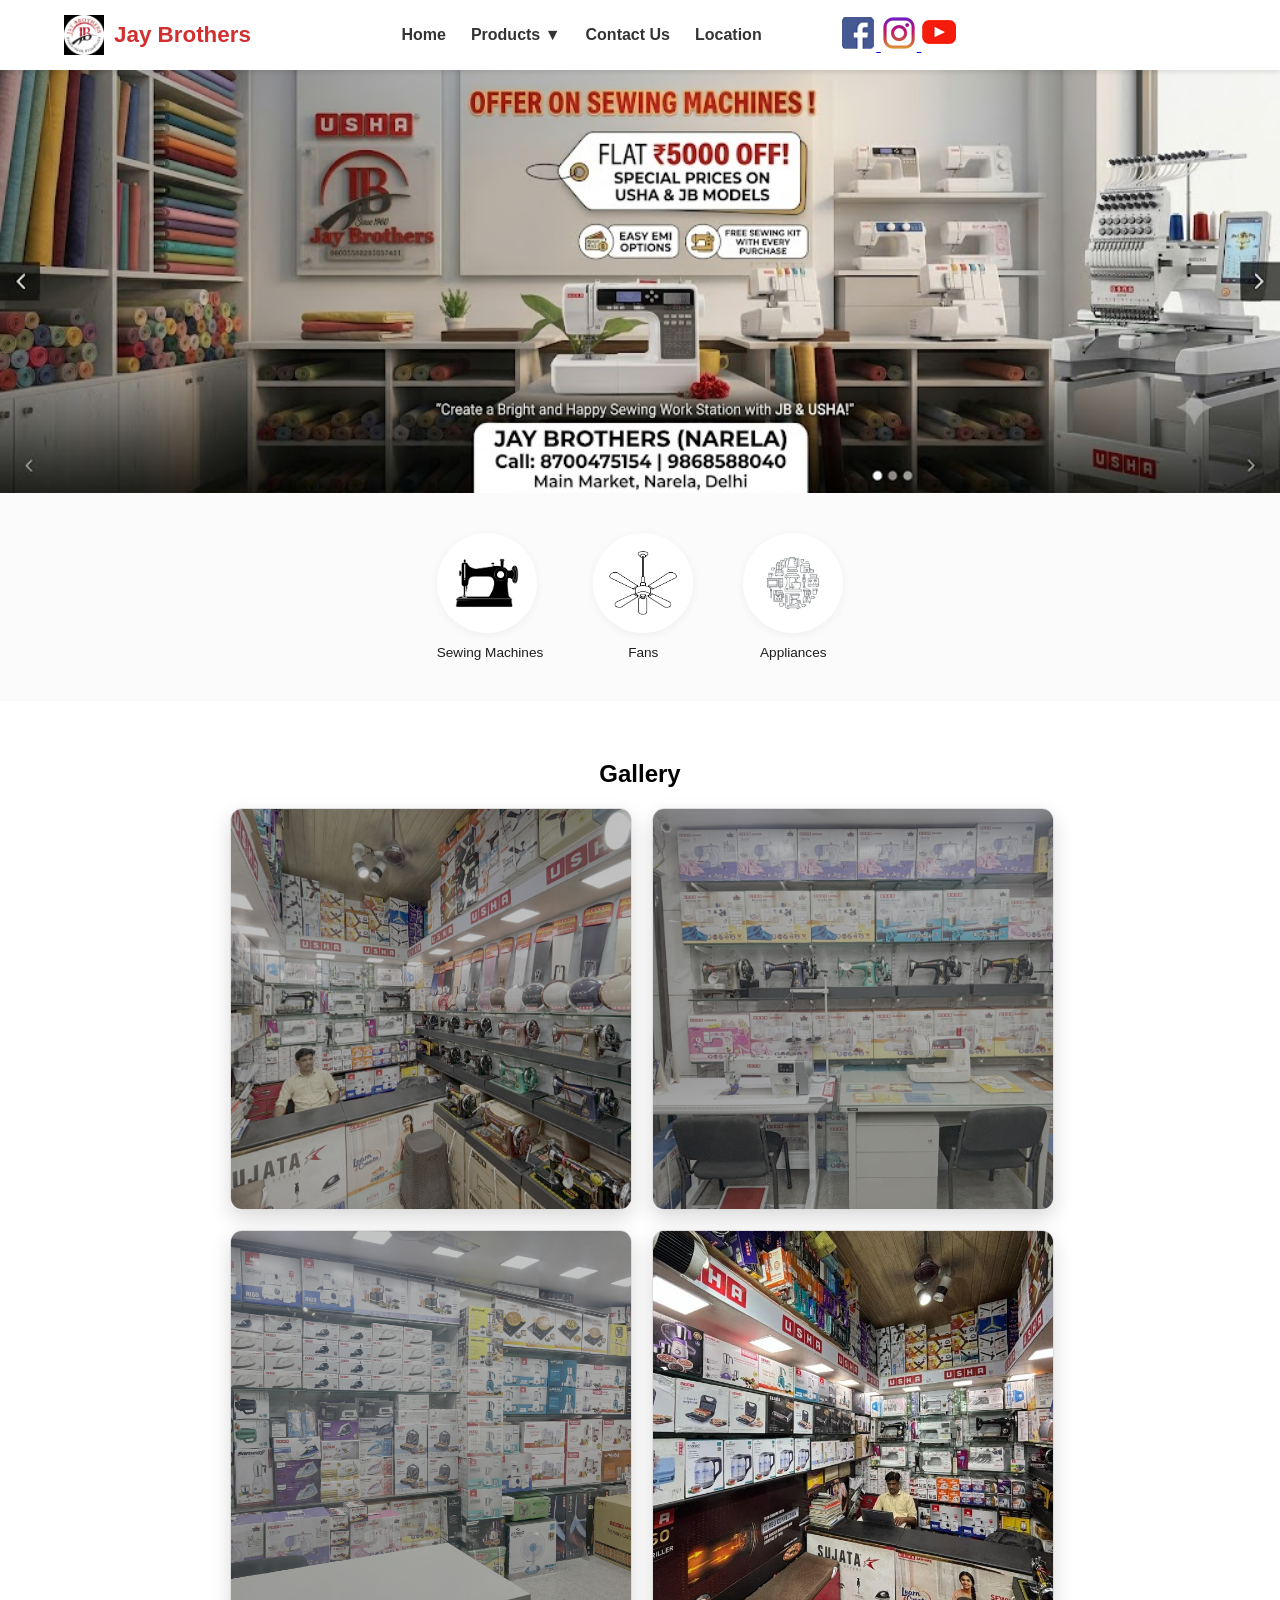
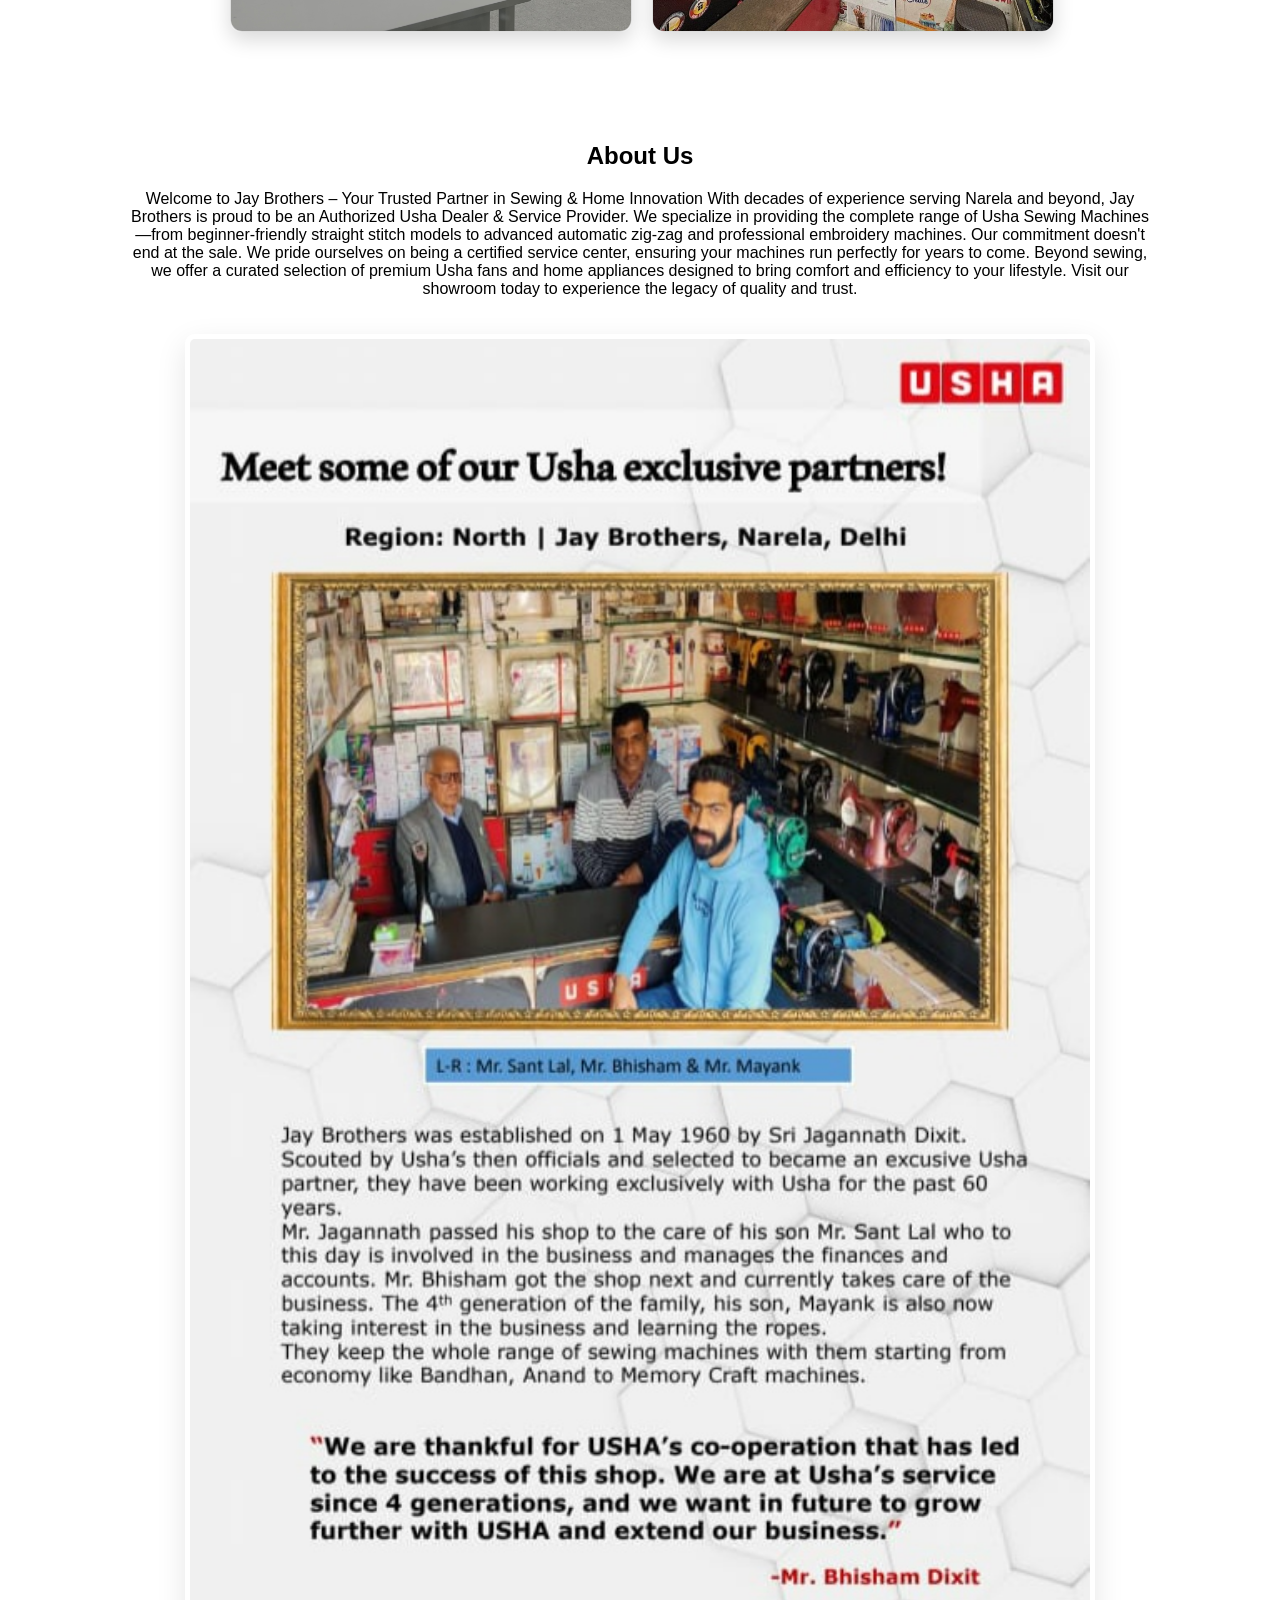
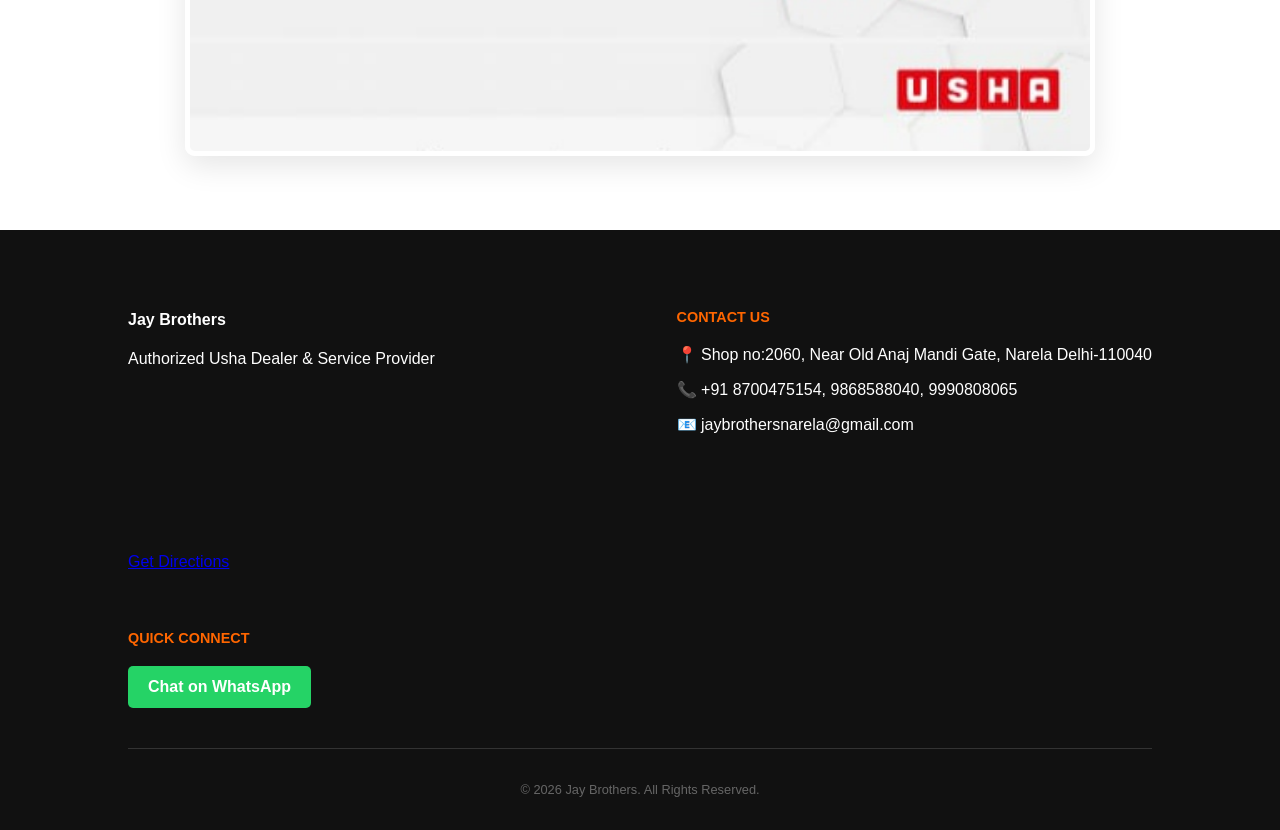
<file: index.html>
<!DOCTYPE html>
<html>
<head>
    <meta charset="UTF-8">
    <meta http-equiv="refresh" content="0; url=website/Home/index.html">
    <title>Redirecting...</title>

    <script>
        window.location.replace("website/Home/index.html");
    </script>
</head>
<body>
    Redirecting...
</body>
</html>
</file>
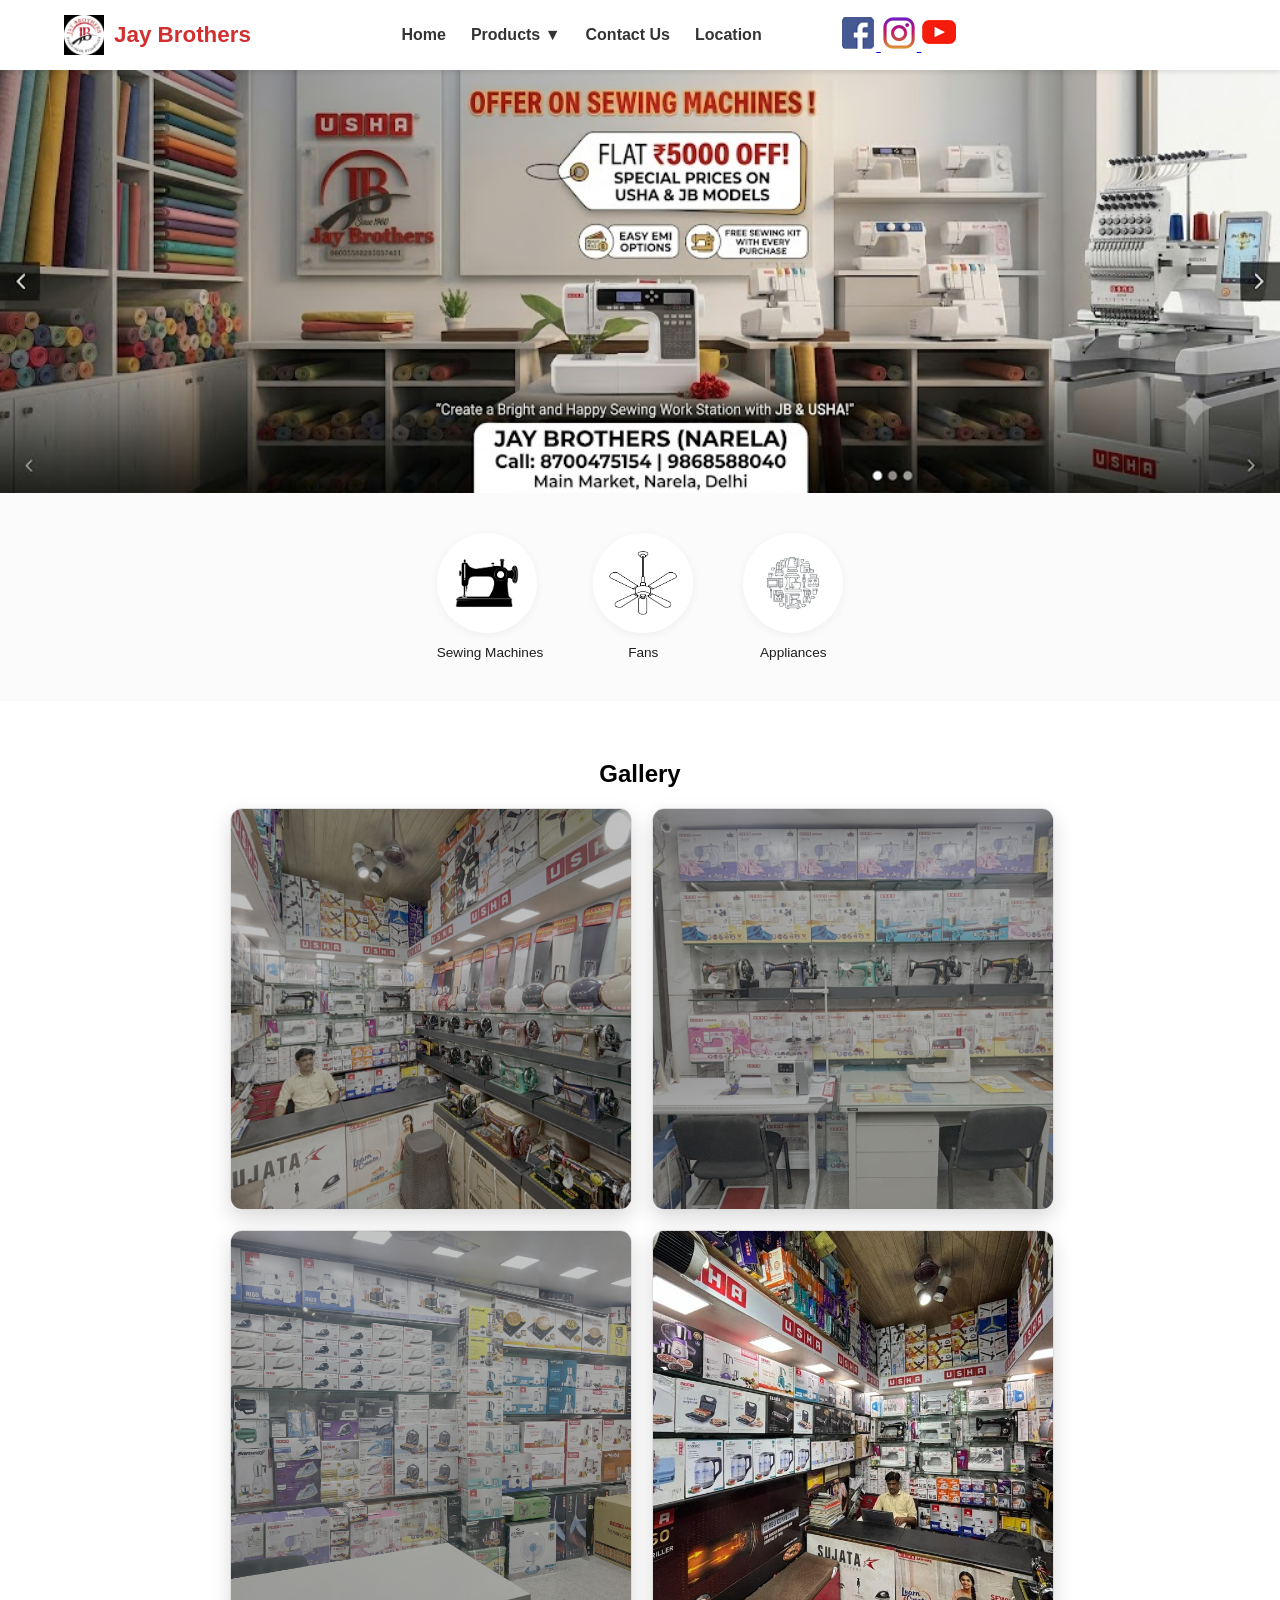
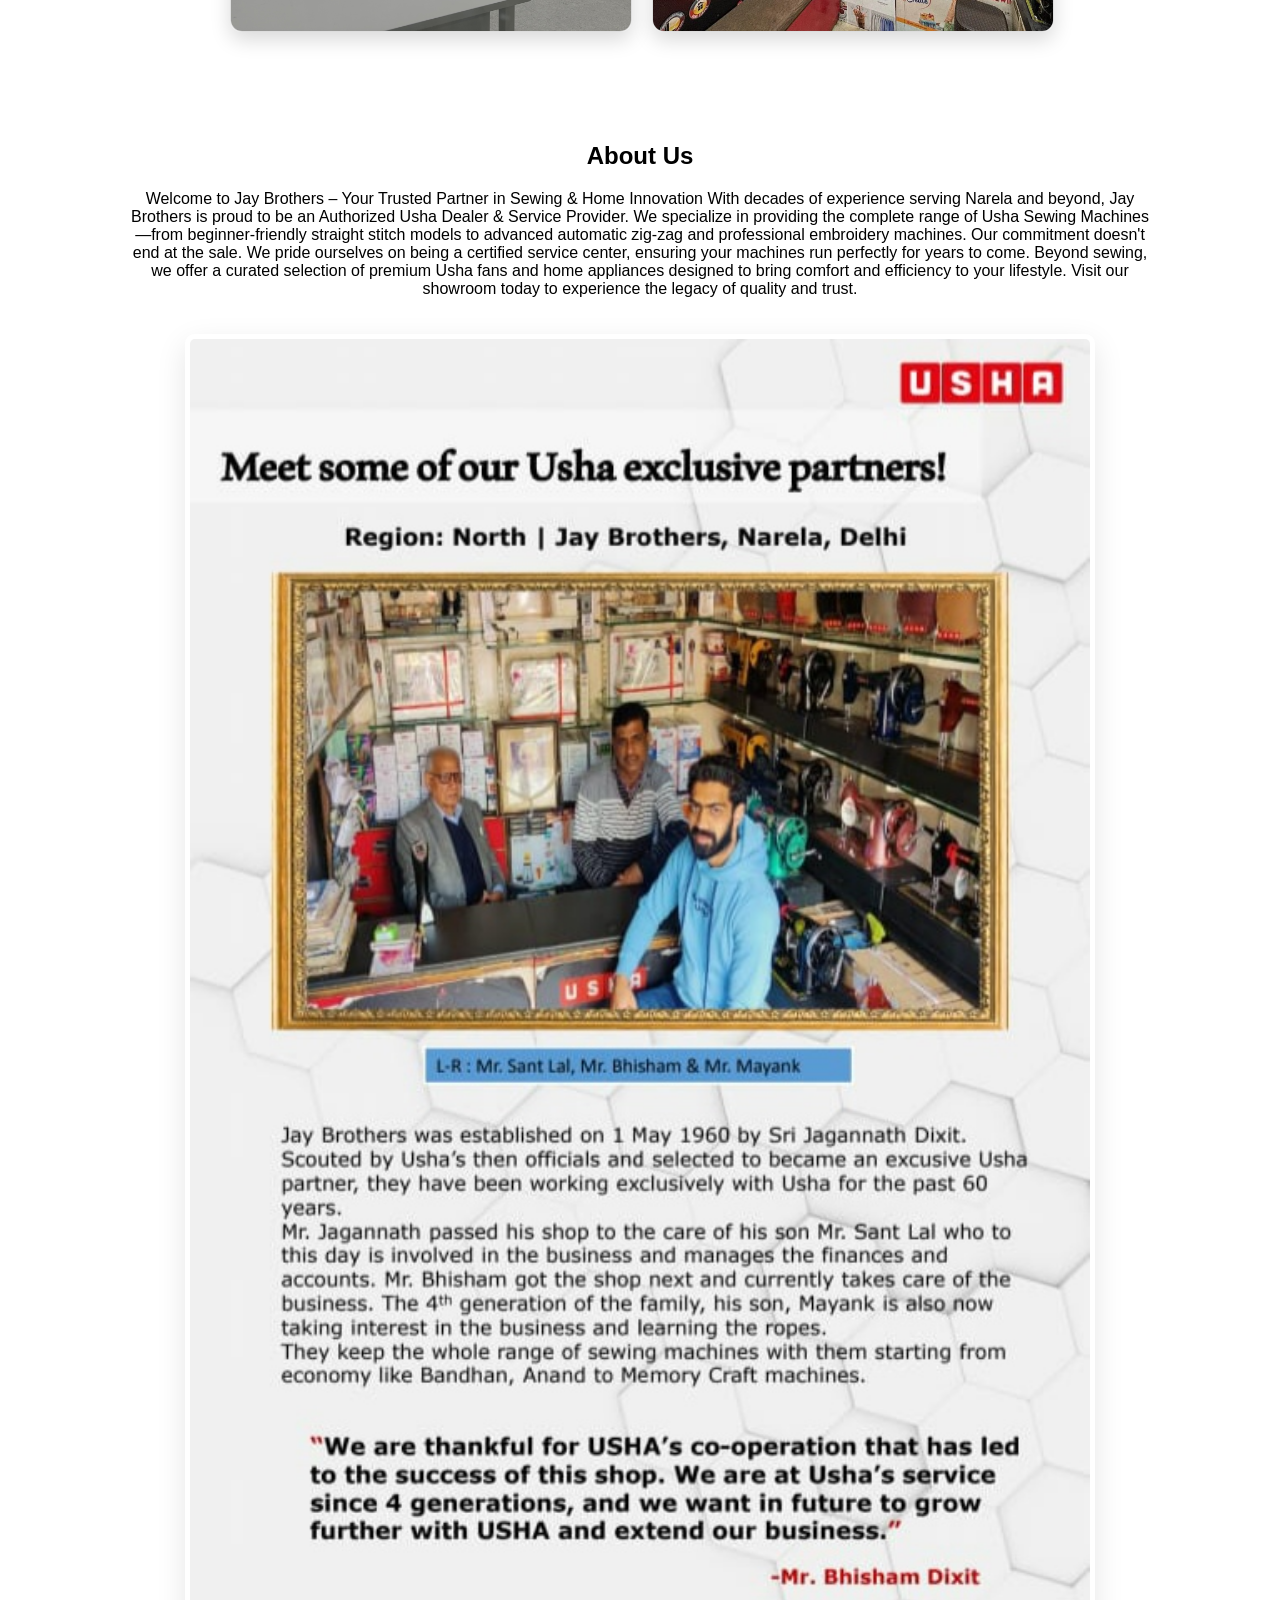
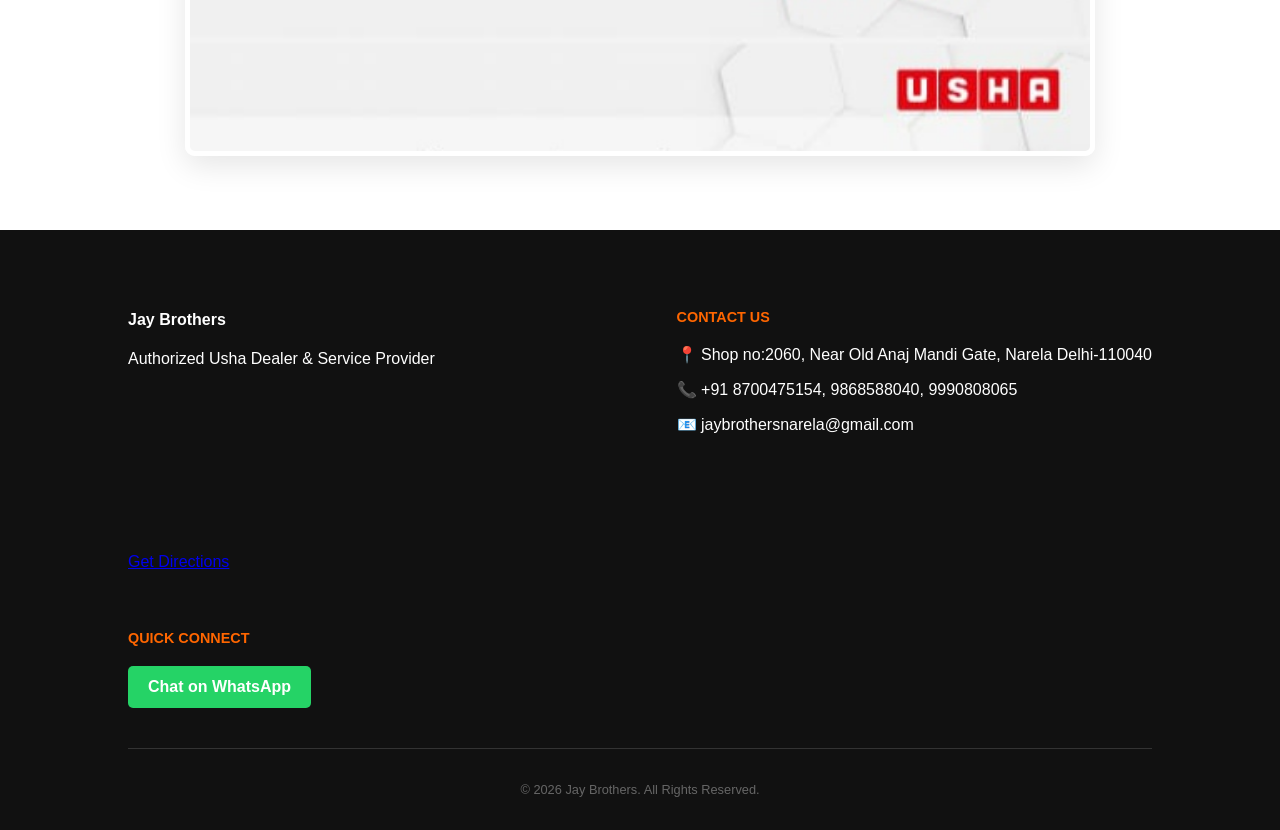
<file: website/Home/index.html>
<!DOCTYPE html>
<html lang="en">
<head>
    <meta charset="UTF-8">
    <meta name="viewport" content="width=device-width, initial-scale=1.0">
    
    <!-- Primary Title Tag with Target Keywords -->
    <title>Jay Brothers | Usha Sewing Machine Authorized Dealer in Narela</title>
    
    <!-- Meta Description (This appears under your link on Google) -->
    <meta name="description" content="Jay Brothers is an authorized Usha sewing machine dealer in Narela. Explore industrial, domestic, and automatic zig-zag sewing machines at the best prices.">
    
    <!-- Keywords Meta Tag (Optional, but good for local tags) -->
    <meta name="keywords" content="sewing machine, Usha sewing machine, industrial sewing machine, sewing machine shop in Narela, Jay Brothers">

    <link rel="stylesheet" href="style.css">
</head>
<body>

    <nav class="navbar">
    <div class="logo-container">
        <img src="../Images/logo.jpg" alt="Jay Brothers">
            <span class="brand-name">Jay Brothers</span>
    </div>

    <ul class="nav-links">
        <li><a href="index.html">Home</a></li>
        <li class="dropdown">
            <a href="#">Products ▼</a>
            <div class="dropdown-content">
                <div class="megamenu-wrapper">
                    <div class="megamenu-column">
                        <h3>Sewing Machines</h3>
                        <ul>
                            <li><a href="../Sewing machine/sewing-machines.html#tab1">Embroidery</a></li>
                            <li><a href="../Sewing machine/sewing-machines.html#tab2">Automatic Zig Zag</a></li>
                            <li><a href="../Sewing machine/sewing-machines.html#tab3">Industrial</a></li>
                            <li><a href="../Sewing machine/sewing-machines.html#tab4">Straight Stitch</a></li>
                            
                        </ul>
                    </div>
                    <div class="megamenu-column">
                        <h3>Fans</h3>
                        <ul>
                            <li><a href="../Fan/fans.html">Ceiling Fan</a></li>
                            <li><a href="../Fan/fans.html">Pedestal Fan</a></li>
                            <li><a href="../Fan/fans.html">Wall Fan</a></li>
			                <li><a href="../Fan/fans.html">Table Fan</a></li>
                        </ul>
                    </div>
                    <div class="megamenu-column">
                        <h3>Appliances</h3>
                        <ul>
                            	<li><a href="../Applianes/appliances.html">Fabric care</a></li>
                            	<li><a href="../Applianes/appliances.html">Kitchen appliances</a></li>
				                <li><a href="../Applianes/appliances.html">Water Heater</a></li>
				                <li><a href="../Applianes/appliances.html">Air cooler</a></li>
                        </ul>
                    </div>
                </div>
            </div>
        </li>
        <li><a href="#contact">Contact Us</a></li>
        <li>
    <a href="https://www.google.com/maps/search/?api=1&query=Jay+Brothers+Narela+Delhi" target="_blank">
        Location
    </a>
</li>
    </ul>

    <div class="social-top-right">
    <a href="https://facebook.com/profile.php?id=100057443169268" target="_blank" class="social-icon">
        <img src="../Images/facebook.png" alt="Facebook">
    </a>
    <a href="https://instagram.com/jaybrothersnarela" target="_blank" class="social-icon">
        <img src="../Images/insta.png" alt="Instagram">
    </a>
    <a href="https://www.youtube.com/@JayBrothers1960" target="_blank" class="social-icon">
        <img src="../Images/youtube.png" alt="YouTube">
    </a>
</div>
    <div class="nav-spacer"></div>
    </nav>
    

    <header class="carousel-container">
        <div class="slide fade"><img src="../Images/Shopp4.jpg"></div>
        <div class="slide fade"><img src="../Images/Shopp2.jpg"></div>
        <div class="slide fade"><img src="../Images/Shopp3.jpg"></div>
        <div class="slide fade"><img src="../Images/Shopp1.png"></div>
    </header>

    <section class="category-strip">
        <div class="cat-item">
            <a href="../Sewing machine/sewing-machines.html">
                <div class="cat-circle"><img src="../Images/sew.avif"></div>
                <span>Sewing Machines</span>
            </a>
        </div>
        <div class="cat-item">
            <a href="../Fan/fans.html">
                <div class="cat-circle"><img src="../Images/fan.png"></div>
                <span>Fans</span>
            </a>
        </div>
        <div class="cat-item">
            <a href="../Applianes/appliances.html">
                <div class="cat-circle"><img src="../Images/appli.webp"></div>
                <span>Appliances</span>
            </a>
        </div>
    </section>

<section style="display: block; width: 100%; padding: 40px 0; text-align: center; background-color: #fff;">
    <h2>Gallery</h2>
    
    <div style="display: inline-grid; grid-template-columns: repeat(2, 1fr); gap: 20px; width: 820px; margin: 0 auto !important;">
        
        <img src="../Images/shop1.jpg" style="width: 400px; height: 400px; object-fit: cover; border-radius: 12px; box-shadow: 0 8px 20px rgba(0,0,0,0.15); border: 1px solid #ddd;">
        
        <img src="../Images/shop2.jpg" style="width: 400px; height: 400px; object-fit: cover; border-radius: 12px; box-shadow: 0 8px 20px rgba(0,0,0,0.15); border: 1px solid #ddd;">
        
        <img src="../Images/shop3.jpg" style="width: 400px; height: 400px; object-fit: cover; border-radius: 12px; box-shadow: 0 8px 20px rgba(0,0,0,0.15); border: 1px solid #ddd;">
        
        <img src="../Images/shop4.jpg" style="width: 400px; height: 400px; object-fit: cover; border-radius: 12px; box-shadow: 0 8px 20px rgba(0,0,0,0.15); border: 1px solid #ddd;">
        
    </div>
</section>

    <section class="container legacy">
        <h2>About Us</h2>
        <p>Welcome to Jay Brothers – Your Trusted Partner in Sewing & Home Innovation

With decades of experience serving Narela and beyond, Jay Brothers is proud to be an Authorized Usha Dealer & Service Provider. We specialize in providing the complete range of Usha Sewing Machines—from beginner-friendly straight stitch models to advanced automatic zig-zag and professional embroidery machines.

Our commitment doesn't end at the sale. We pride ourselves on being a certified service center, ensuring your machines run perfectly for years to come. Beyond sewing, we offer a curated selection of premium Usha fans and home appliances designed to bring comfort and efficiency to your lifestyle. Visit our showroom today to experience the legacy of quality and trust.</p>
        <img src="../Images/appreciation.jpeg" class="legacy-img" alt="Renowned Dealer History">
    </section>

    <footer id="contact" class="footer">
    <div class="footer-content">
        
        <div class="footer-brand">
            <h4>Jay Brothers</h4>
            <p>Authorized Usha Dealer & Service Provider</p>
            <div class="footer-map-box">
                <iframe 
            src="https://www.google.com/maps/embed?pb=!1m18!1m12!1m3!1d3493.535697206103!2d77.08619877551061!3d28.84570667557116!2m3!1f0!2f0!3f0!3m2!1i1024!2i768!4f13.1!3m3!1m2!1s0x390d2976d4769f1b%3A0x4fb185848b19d819!2sJay%20Brothers%20%5BUsha%20Sewing%20Machine%5D!5e0!3m2!1sen!2sin!4v1713781200000!5m2!1sen!2sin" 
            width="100%" 
            height="150" 
            style="border:0; border-radius: 8px; margin-top: 15px;" 
            allowfullscreen="" 
            loading="lazy" 
            referrerpolicy="no-referrer-when-downgrade">
        </iframe>
        <a href="https://maps.app.goo.gl/ChIJG5921HapDTkRGdgZi4SFsU8" target="_blank" class="direction-link">
            Get Directions
        </a>
            </div>
        </div>

        <div class="footer-contact">
            <h4>CONTACT US</h4>
            <p>📍 Shop no:2060, Near Old Anaj Mandi Gate, Narela Delhi-110040</p>
            <p>📞 +91 8700475154, 9868588040, 9990808065</p>
            <p>📧 jaybrothersnarela@gmail.com</p>
        </div>

        <div class="footer-social">
            <h4>QUICK CONNECT</h4>
            <a href="https://wa.me/918700475154" class="whatsapp-btn"><span>Chat on WhatsApp</span></a>
        </div>

    </div>


    <div class="footer-bottom">
        <p>&copy; 2026 Jay Brothers. All Rights Reserved.</p>
    </div>
</footer>

    <script src="script.js"></script>
</body>
</html>
</file>
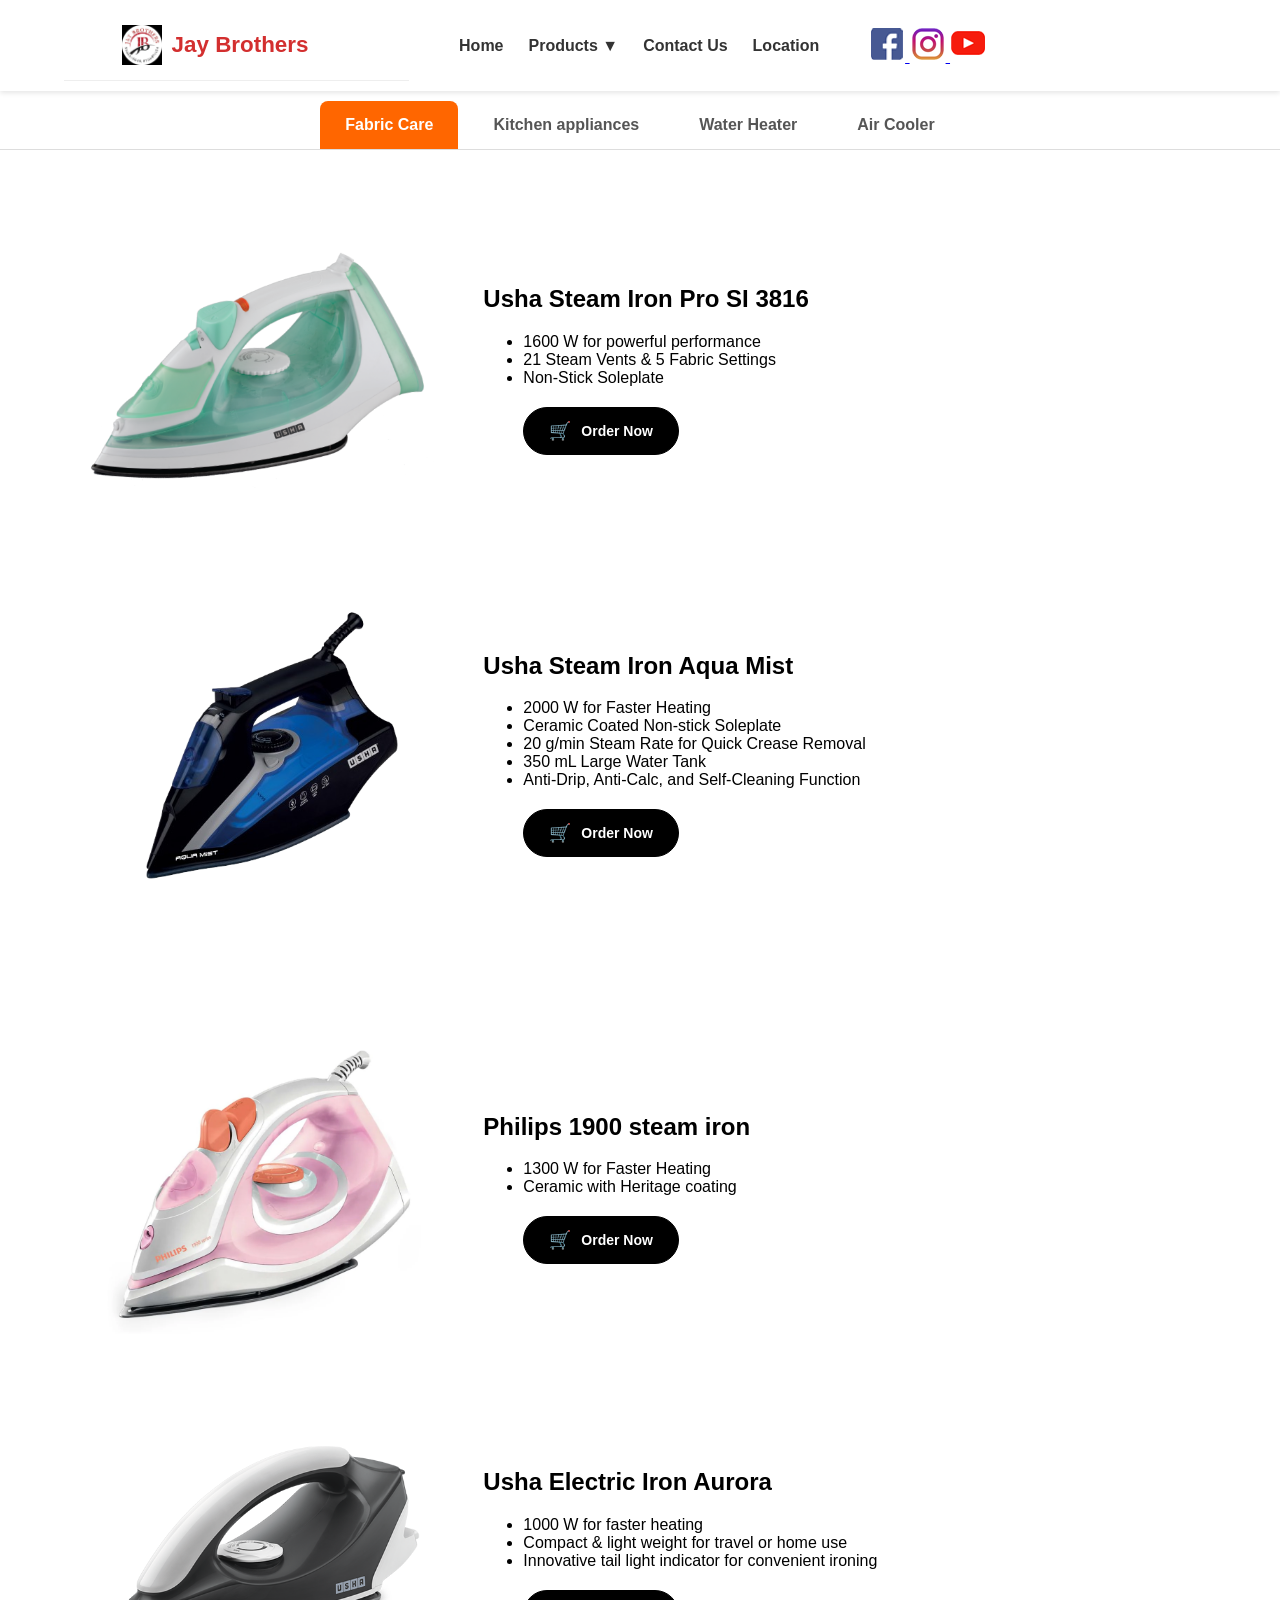
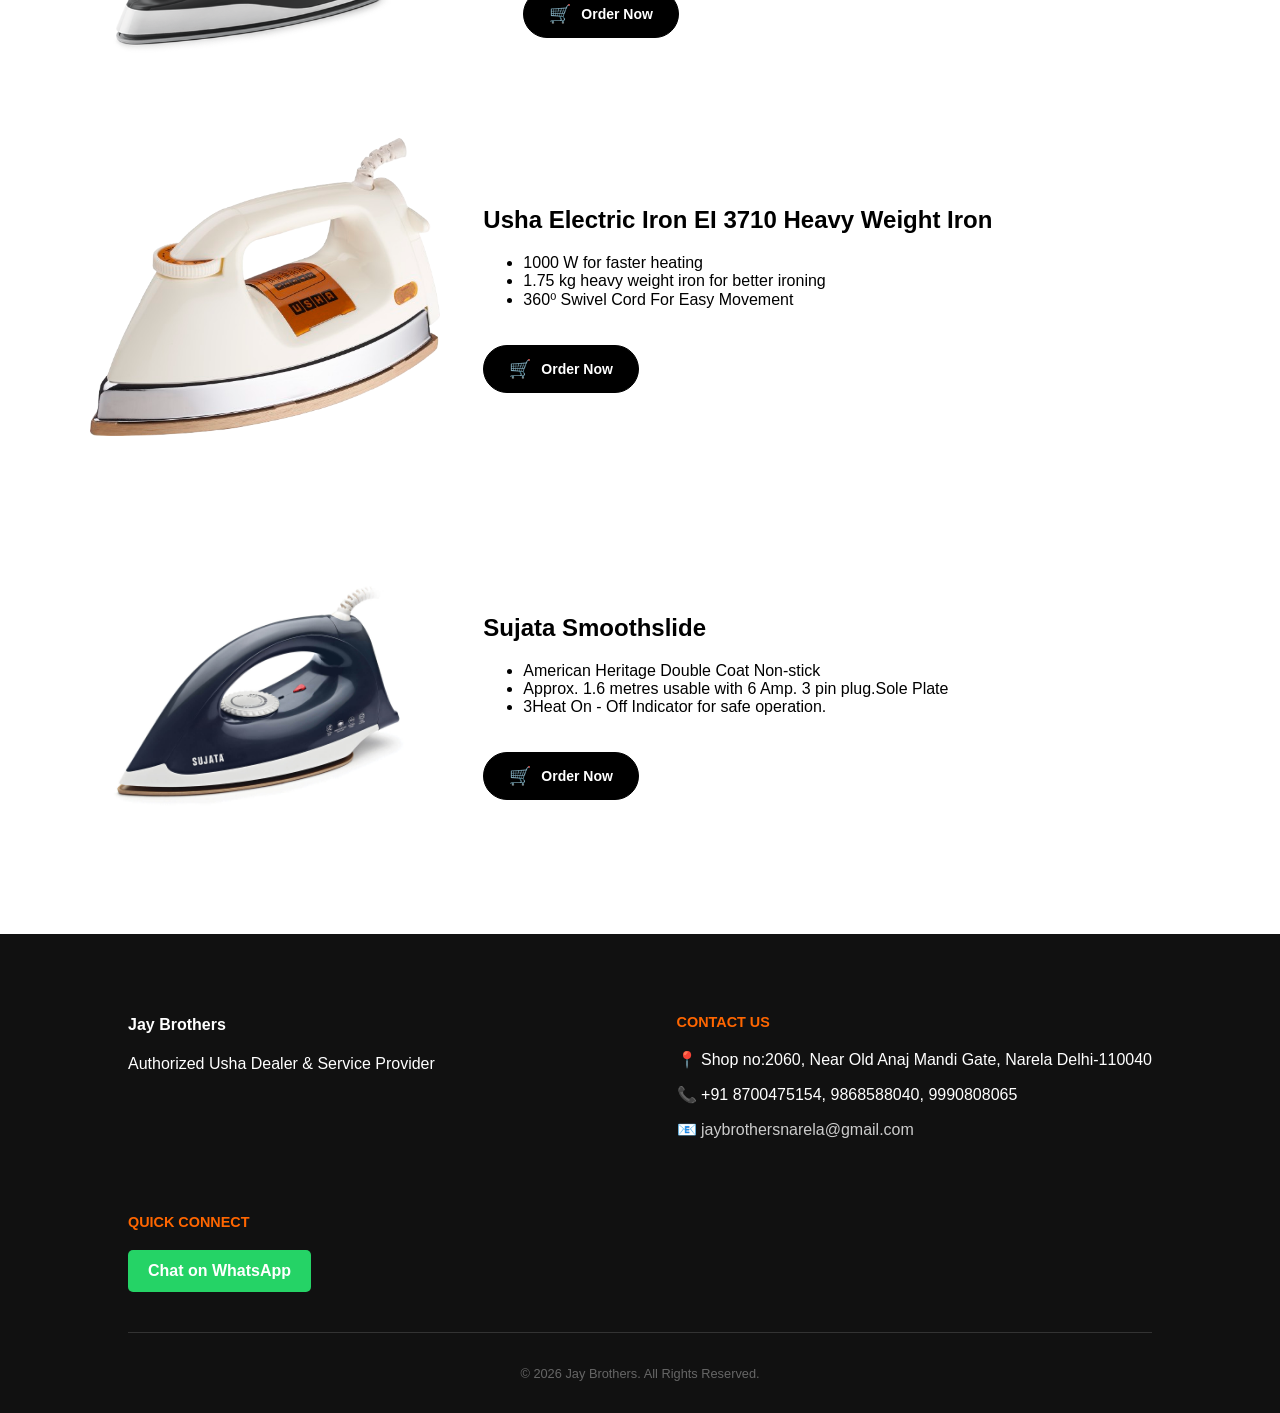
<file: website/Applianes/appliances.html>
<!DOCTYPE html>
<html lang="en">
<head>
    <meta charset="UTF-8">
    <meta name="viewport" content="width=device-width, initial-scale=1.0">
    <title>Fans | Jay Brothers</title>
    <link rel="stylesheet" href="style.css">
</head>
<body>

    <nav class="navbar">
        <div class="logo-container">
            <!--<img src="../Images/logo.jpg" alt="Jay Brothers">
            <span class="brand-name">Jay Brothers</span>-->

            <a href="../Home/index.html">
                <img src="../Images/logo.jpg" alt="Jay Brothers">
            <span class="brand-name">Jay Brothers</span>
            </a>
        </div>

        <ul class="nav-links">
        <li><a href="../Home/index.html">Home</a></li>
        <li class="dropdown">
            <a href="#">Products ▼</a>
            <div class="dropdown-content">
                <div class="megamenu-wrapper">
                    <div class="megamenu-column">
                        <h3>Sewing Machines</h3>
                        <ul>
                            <li><a href="../Sewing machine/sewing-machines.html#tab1">Embroidery</a></li>
                            <li><a href="../Sewing machine/sewing-machines.html#tab2">Automatic Zig Zag</a></li>
                            <li><a href="../Sewing machine/sewing-machines.html#tab3">Industrial</a></li>
                            <li><a href="../Sewing machine/sewing-machines.html#tab4">Straight Stitch</a></li>
                            
                        </ul>
                    </div>
                    <div class="megamenu-column">
                        <h3>Fans</h3>
                        <ul>
                            <li><a href="../Fan/fans.html">Ceiling Fan</a></li>
                            <li><a href="../Fan/fans.html">Pedestal Fan</a></li>
                            <li><a href="../Fan/fans.html">Wall Fan</a></li>
			                <li><a href="../Fan/fans.html">Table Fan</a></li>
                        </ul>
                    </div>
                    <div class="megamenu-column">
                        <h3>Appliances</h3>
                        <ul>
                            	<li><a href="../Applianes/appliances.html">Fabric care</a></li>
                            	<li><a href="../Applianes/appliances.html">Kitchen appliances</a></li>
				                <li><a href="../Applianes/appliances.html">Water Heater</a></li>
				                <li><a href="../Applianes/appliances.html">Air cooler</a></li>
                        </ul>
                    </div>
                </div>
            </div>
        </li>
        <li><a href="#contact">Contact Us</a></li>
        <li>
    <a href="https://www.google.com/maps/search/?api=1&query=Jay+Brothers+Narela+Delhi" target="_blank">
        Location
    </a>
</li>
    </ul>

    <div class="social-top-right">
    <a href="https://facebook.com/yourprofile" target="_blank" class="social-icon">
        <img src="../Images/facebook.png" alt="Facebook">
    </a>
    <a href="https://instagram.com/yourprofile" target="_blank" class="social-icon">
        <img src="../Images/insta.png" alt="Instagram">
    </a>
    <a href="https://youtube.com/yourchannel" target="_blank" class="social-icon">
        <img src="../Images/youtube.png" alt="YouTube">
    </a>
</div>
    <div class="nav-spacer"></div>

</nav>


    <div class="tabs-wrapper">
        <input type="radio" name="tab-guide" id="tab1" checked>
        <input type="radio" name="tab-guide" id="tab2">
        <input type="radio" name="tab-guide" id="tab3">
        <input type="radio" name="tab-guide" id="tab4">

        <div class="product-tabs">
            <label for="tab1" class="tab-btn">Fabric Care</label>
            <label for="tab2" class="tab-btn">Kitchen appliances</label>
            <label for="tab3" class="tab-btn">Water Heater</label>
            <label for="tab4" class="tab-btn">Air Cooler</label>
        </div>

        <section class="product-container">
            
            <div class="tab-content" id="content1">
                <div class="product-showcase">
                    <div class="product-info-grid">
                        <div class="product-image-box">
                            <img src="../Images/3816.png" alt="Steam Iron Pro SI 3816">
                        </div>
                        <div class="product-details">
                            <h1>Usha Steam Iron Pro SI 3816</h1>
                            <ul class="specs">
                               <li>1600 W for powerful performance</li>
                               <li>21 Steam Vents & 5 Fabric Settings</li>
                               <li>Non-Stick Soleplate</li>
                            <a href="https://wa.me/918700475154" class="order-btn"><span>&#128722;</span> Order Now</a>
                        </div>
                    </div>
                </div>

                <div class="product-showcase">
                    <div class="product-info-grid">
                        <div class="product-image-box">
                            <img src="../Images/aquamist.png" alt="Usha Steam Iron Aqua Mist">
                        </div>
                        <div class="product-details">
                            <h1>Usha Steam Iron Aqua Mist</h1>
                             <ul class="specs">
                               <li>2000 W for Faster Heating</li>
                               <li>Ceramic Coated Non-stick Soleplate</li>
                               <li>20 g/min Steam Rate for Quick Crease Removal</li>
                               <li>350 mL Large Water Tank</li>
                               <li>Anti-Drip, Anti-Calc, and Self-Cleaning Function</li>
                            <a href="https://wa.me/918700475154" class="order-btn"><span>&#128722;</span> Order Now</a>
                        </div>
                    </div>
                </div>

                <div class="product-showcase">
                    <div class="product-info-grid">
                        <div class="product-image-box">
                            <img src="../Images/philpink.webp" alt="Philips 1900 steam iron">
                        </div>
                        <div class="product-details">
                            <h1>Philips 1900 steam iron</h1>
                            <ul class="specs">
                              <li>1300 W for Faster Heating</li>
                              <li>Ceramic with Heritage coating</li>
                                <a href="https://wa.me/918700475154" class="order-btn"><span>&#128722;</span> Order Now</a>
                        </div>
                    </div>
                </div>

                <div class="product-showcase">
                    <div class="product-info-grid">
                        <div class="product-image-box">
                            <img src="../Images/arora.png" alt="Usha Electric Iron Aurora">
                        </div>
                        <div class="product-details">
                            <h1>Usha Electric Iron Aurora</h1>
                            <ul class="specs">
                               <li>1000 W for faster heating</li>
                               <li>Compact & light weight for travel or home use</li>
                               <li>Innovative tail light indicator for convenient ironing</li>
                            <a href="https://wa.me/918700475154" class="order-btn"><span>&#128722;</span> Order Now</a>
                        </div>
                    </div>
                </div>

                <div class="product-showcase">
                    <div class="product-info-grid">
                        <div class="product-image-box">
                            <img src="../Images/3710.png" alt="Usha Electric Iron EI 3710 Heavy Weight Iron">
                        </div>
                        <div class="product-details">
                            <h1>Usha Electric Iron EI 3710 Heavy Weight Iron</h1>
                            <ul class="specs">
                                <li>1000 W for faster heating</li>
                                <li>1.75 kg heavy weight iron for better ironing</li>
                                <li>360⁰ Swivel Cord For Easy Movement</li>
                            </ul>
                            <a href="https://wa.me/918700475154" class="order-btn"><span>&#128722;</span> Order Now</a>
                        </div>
                    </div>
                </div>

                <div class="product-showcase">
                    <div class="product-info-grid">
                        <div class="product-image-box">
                            <img src="../Images/smoothslide.jpg" alt="Sujata SMOOTHSLIDE">
                        </div>
                        <div class="product-details">
                            <h1>Sujata Smoothslide</h1>
                            <ul class="specs">
                                <li>American Heritage Double Coat Non-stick</li>
                                <li>Approx. 1.6 metres usable with 6 Amp. 3 pin plug.Sole Plate	</li>
                                <li>3Heat On - Off Indicator for safe operation.</li>
                            </ul>
                            <a href="https://wa.me/918700475154" class="order-btn"><span>&#128722;</span> Order Now</a>
                        </div>
                    </div>
                </div>
            </div>

            <div class="tab-content" id="content2">
                <div class="product-showcase">
                    <div class="product-info-grid">
                        <div class="product-image-box">
                            <img src="../Images/foodprocessor.webp" alt="Usha Food processor">
                        </div>
                        <div class="product-details">
                            <h1>Usha Food Processor</h1>
                            <li>8 Functions: Chopping, Kneading, Shredding, Slicing, French fries, Citrus juicing, Blending, Grinding</li>
                            <li>1.4 L Transparent food processing bowl</li>
                            <li>Safety lock for safe operation</li>
                            <li> 2 Speed operation for grinding varieties of ingredients</li>
                            <li>Thermal overload protection for motor safety</li>
                            <li>Food-grade cutting blades</li>
                            <a href="https://wa.me/918700475154" class="order-btn"><span>&#128722;</span> Order Now</a>
                        </div>
                    </div>
                </div>

                <div class="product-showcase">
                    <div class="product-info-grid">
                        <div class="product-image-box">
                            <img src="../Images/airfryer.jpg" alt="Usha Air Fryer">
                        </div>
                        <div class="product-details">
                            <h1>Usha Air Fryer</h1>
                           <ul class="specs">
                            <li> 5.5 L Capacity</li>
                            <li>8 Preset Menu with easy adjustment of time and temperature</li>
                            <li>360 deg view: Food grade Borosilicate clear bowl for easy tracking of cooking</li>
                            <li>Turbo air circulation: Triggers the Maillard reaction which facilitates the golden brown, crispy textured outside and scrumptious juiciness inside with little or no oil</li>
                            <li> 10 in 1 Functions: Air frying, Baking, Roasting, Grilling, Thawing, Slow cooking, Barbeque, Braising, Toasting and Air drying</li>   
                            <a href="https://wa.me/918700475154" class="order-btn"><span>&#128722;</span> Order Now</a>
                        </div>
                    </div>
                </div>

                <div class="product-showcase">
                    <div class="product-info-grid">
                        <div class="product-image-box">
                            <img src="../Images/trinrgy.jpg" alt="Usha Mixer grinder | TP800MX4 - Trienergy+">
                        </div>
                        <div class="product-details">
                            <h1>Usha Mixer grinder | TP800MX4 - Trienergy+</h1>
                            <li>800 W high torque copper motor.</li>
                            <li>Heavy gauge SS jars with flow breakers for fine grinding</li>
                            <li>2 L unbreakable transparent PC blending Jar for easy viewing </li>
                            <li>Self-lubricated bronze bush for longer life</li>
                            <li>Nylon coupler with heavy duty brass insert for longer life</li>
                            <li>3 pin plug & 1.5 m cord with earthing for safety</li>
                            <a href="https://wa.me/918700475154" class="order-btn"><span>&#128722;</span> Order Now</a>
                        </div>
                    </div>
                </div>

                <div class="product-showcase">
                    <div class="product-info-grid">
                        <div class="product-image-box">
                            <img src="../Images/speedmaster.webp" alt="Usha Mixer grinder | Speed Master">
                        </div>
                        <div class="product-details">
                            <h1>Usha Mixer grinder | Speed Master</h1>
                            <li>High Torque Copper Motor for Longer Life</li>
                            <li>Techno Blade Food grade 4 Fin hardened stainless steel blade in Wet Jar for finer grinding</li>
                            <li>Easy to open PP flexi lids for Jars.</li>
                            <li>Self-lubricated bronze bush for longer life</li>
                            <li>Nylon coupler with heavy duty brass insert for longer life</li>
                            <li>Attractive Dual Tone colours with premium finish</li>
                            <a href="https://wa.me/918700475154" class="order-btn"><span>&#128722;</span> Order Now</a>
                        </div>
                    </div>
                </div>

                <div class="product-showcase">
                    <div class="product-info-grid">
                        <div class="product-image-box">
                            <img src="../Images/3345.jpg" alt="Usha Juicer Mixer grinder | 3345">
                        </div>
                        <div class="product-details">
                            <h1>Usha Juicer Mixer grinder | 3345</h1>
                            <li>Capacity of Blender Jar : 1.5 L</li>
                            <li>Speed : Three speed options & pulse function</li>
                            <li>Stainless Steel jar with flow breakers for even grinding</li>
                            <li>Detachable parts for easy cleaning</li>
                            <li>Nylon coupler with heavy duty brass insert for longer life</li>
                            <li>Impact resistant Jars</li>
                            <a href="https://wa.me/918700475154" class="order-btn"><span>&#128722;</span> Order Now</a>
                        </div>
                    </div>
                </div>


            </div>

            <div class="tab-content" id="content3">
                <div class="product-showcase">
                    <div class="product-info-grid">
                        <div class="product-image-box">
                            <img src="../Images/warmboy.png" alt="Usha Warmboy">
                        </div>
                        <div class="product-details">
                            <h1>Usha Warmboy</h1>
                            <ul class="specs">
                               <li>Copper heating element for efficient and silent heating.</li>
                               <li>Glass line coating Protects heating element and inner tank for longer life.</li>
                               <li>Magnesium Anode Advantage Heavy duty magnesium anode rod to prevent rust or corrosion and maintain life of element even in hard water</li>
                            <a href="https://wa.me/918700475154" class="order-btn"><span>&#128722;</span> Order Now</a>
                        </div>
                    </div>
                </div>

                <div class="product-showcase">
                    <div class="product-info-grid">
                        <div class="product-image-box">
                            <img src="../Images/misty.png" alt="Usha misty">
                        </div>
                        <div class="product-details">
                            <h1>Usha misty</h1>
                            <ul class="specs">
                               <li>CFaster Heating & energy savings Whirlflow Technology results in faster heating and greater efficiency</li>
                               <li>Silent Heating Copper heating element to ensure silent heating</li>
                               <li>Protection against Hard Water & Corrosion Heavy duty magnesium anode rod and glasslined enamel coated inner tank</li>
                            <a href="https://wa.me/918700475154" class="order-btn"><span>&#128722;</span> Order Now</a>
                        </div>
                    </div>
                </div>

            </div>

            <div class="tab-content" id="content4">
                <div class="product-showcase">
                    <div class="product-info-grid">
                        <div class="product-image-box">
                            <img src="../Images/strikercooler.jpg" alt="Usha Striker">
                        </div>
                        <div class="product-details">
                            <h1>Usha Striker</h1>
                            <ul class="specs">
                               <li>Digital Panel with remote control </li>
                               <li>Top Loading Ice Tray with Shower Ditribution</li>
                               <li>Airflow directly at seated level.</li>
                                <a href="https://wa.me/918700475154" class="order-btn"><span>&#128722;</span> Order Now</a>
                        </div>
                    </div>
                </div>
            </div>
        </section>
    </div>
    <footer id="contact" class="footer">
    <div class="footer-content">
        <div class="footer-brand">
            <h4>Jay Brothers</h4>
            <p>Authorized Usha Dealer & Service Provider</p>
        </div>

        <div class="footer-contact">
            <h4>Contact Us</h4>
	    <p>📍 Shop no:2060, Near Old Anaj Mandi Gate, Narela Delhi-110040 </p>
            <p>📞 +91 8700475154, 9868588040, 9990808065</p>
            <p>📧 <a href="mailto:jaybrothersnarela@gmail.com">jaybrothersnarela@gmail.com</a></p>
        </div>

        <div class="footer-social">
            <h4>Quick Connect</h4>
            <a href="https://wa.me/918700475154" class="whatsapp-btn">
                <span>Chat on WhatsApp</span>
            </a>
        </div>
    </div>
    <div class="footer-bottom">
        <p>&copy; 2026 Jay Brothers. All Rights Reserved.</p>
    </div>
</footer>

</body>
</html>
</file>
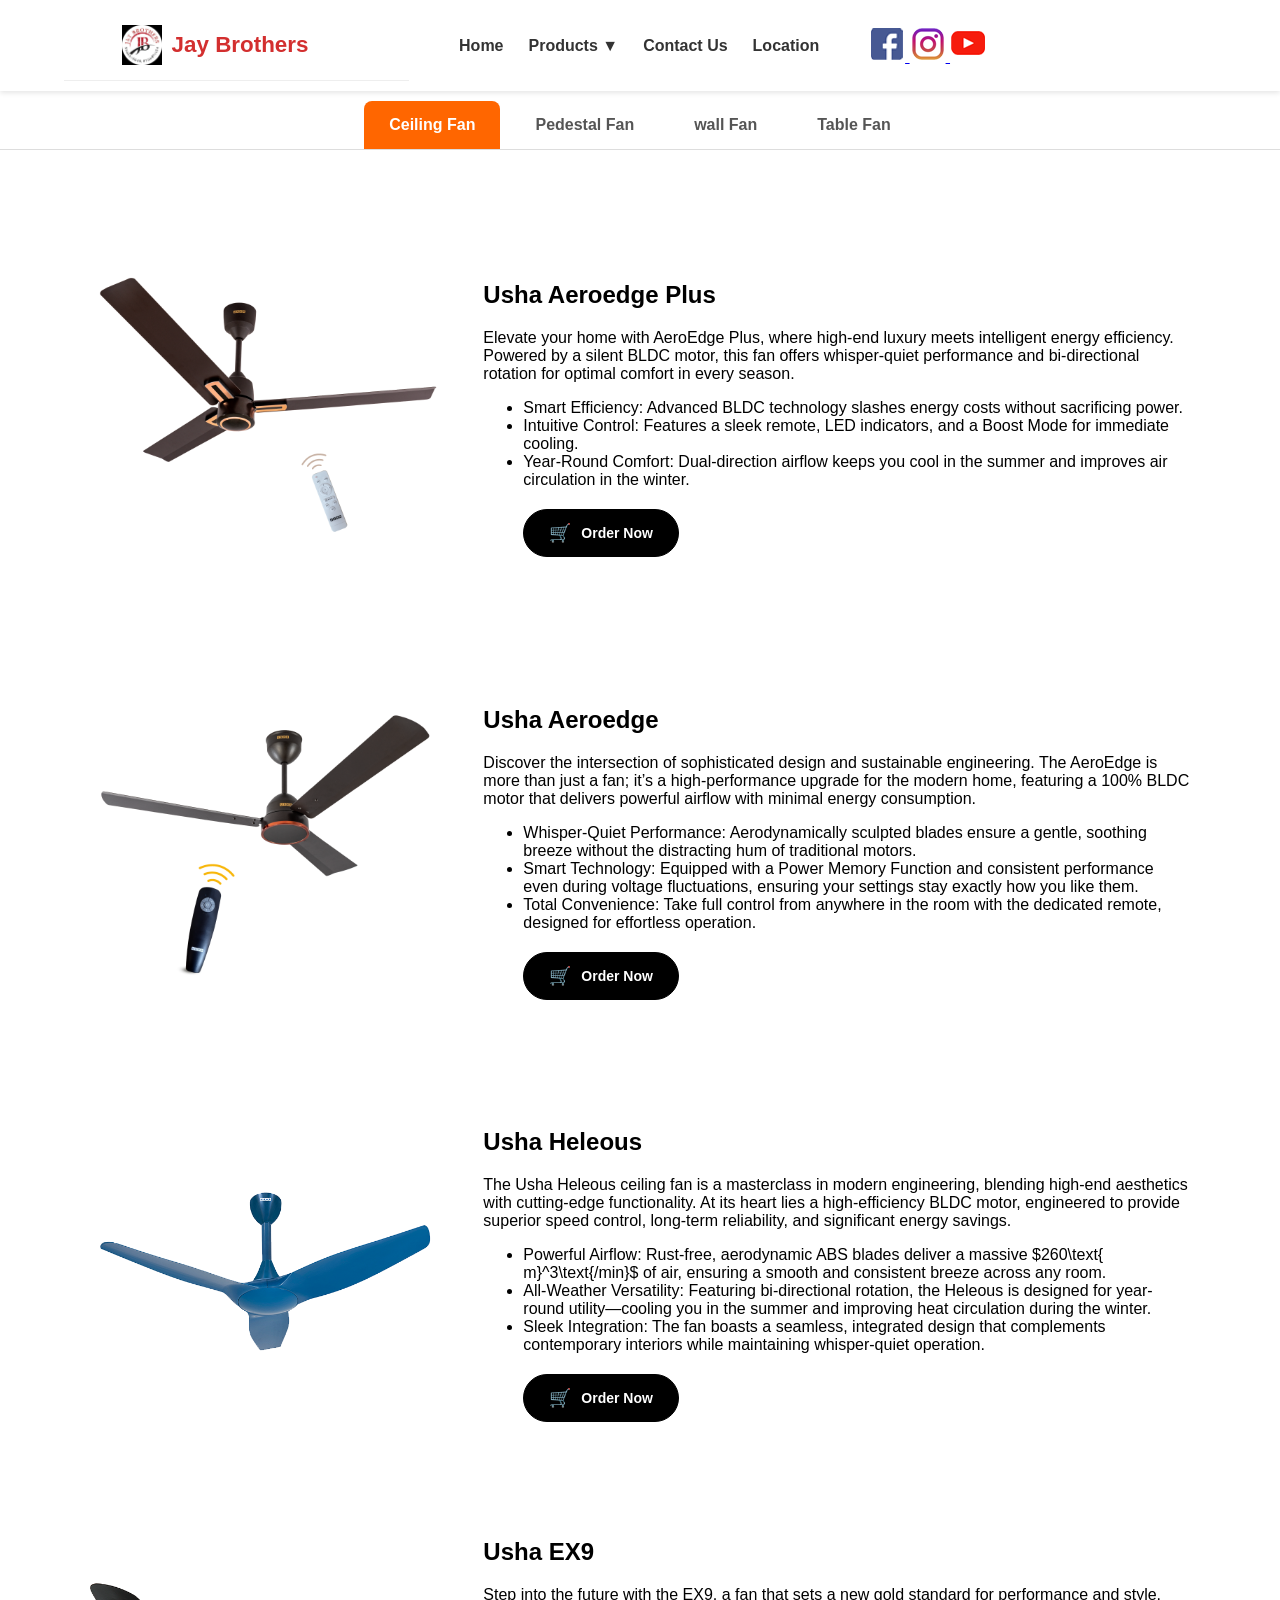
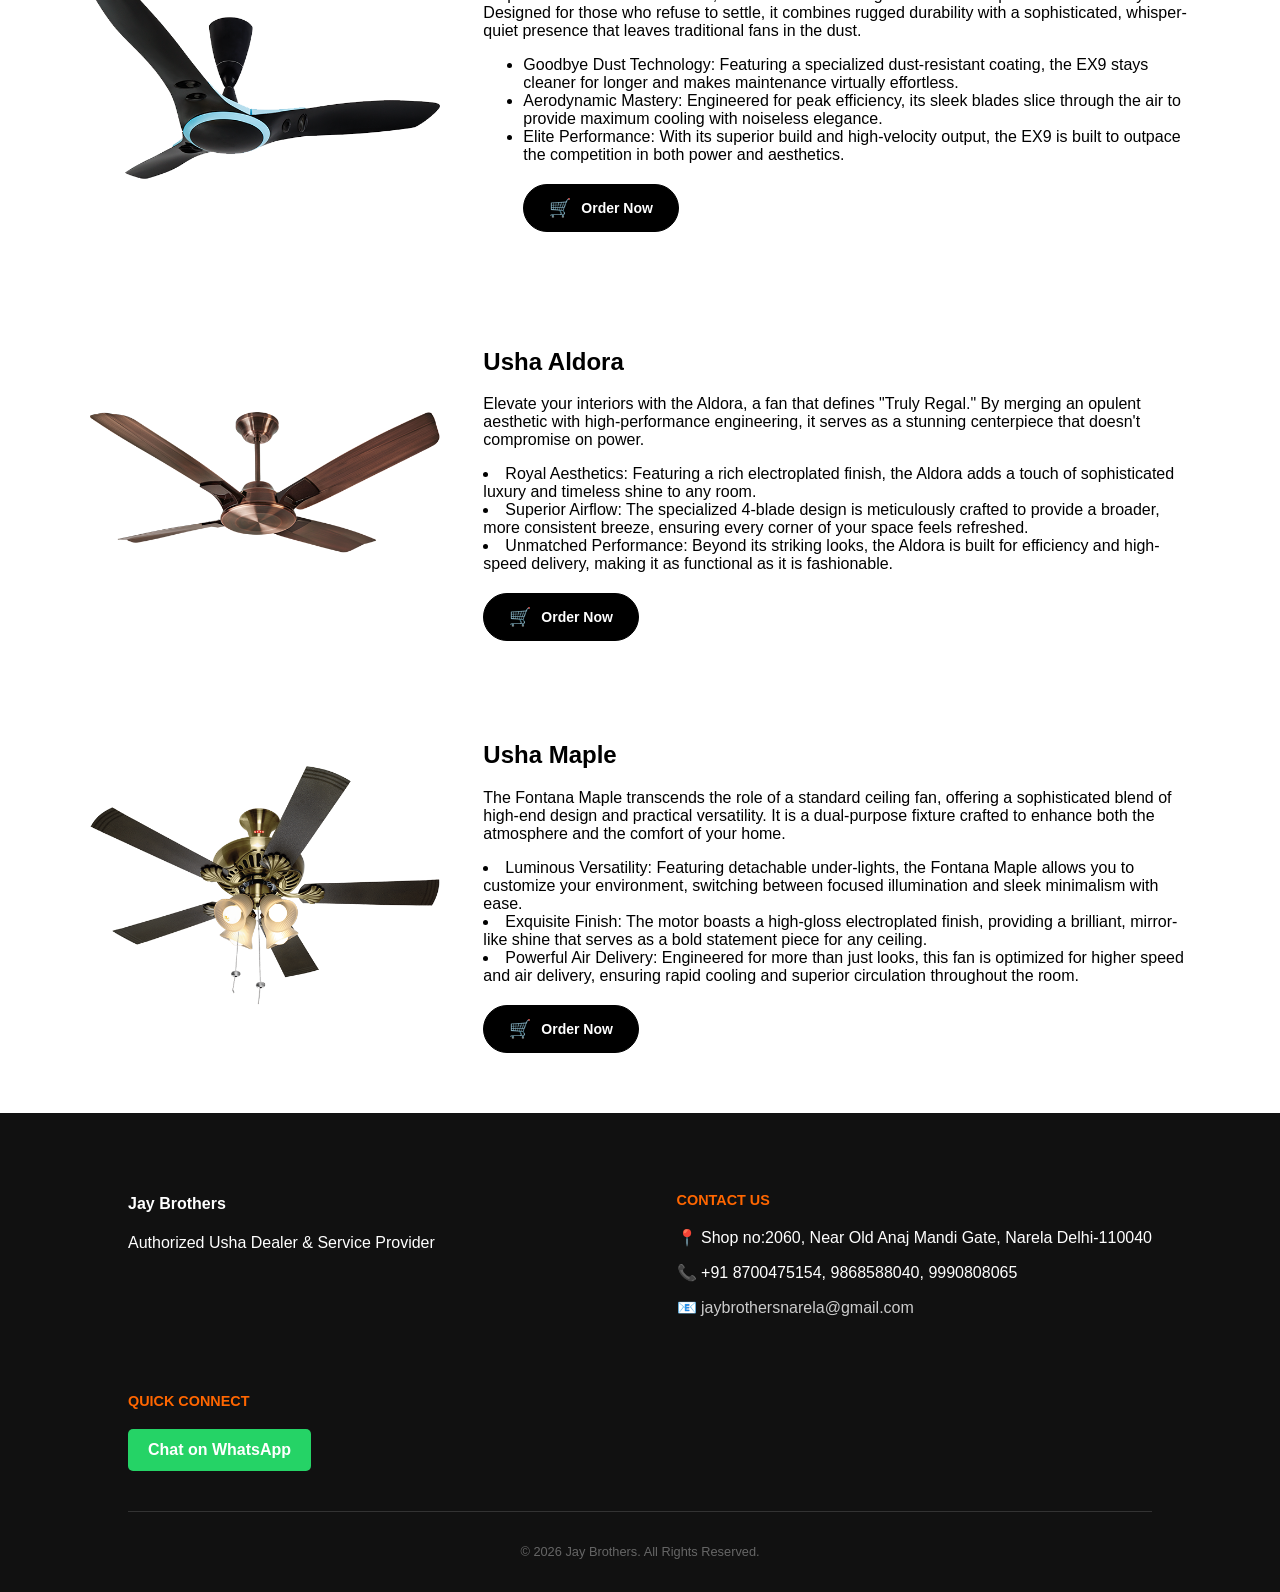
<file: website/Fan/fans.html>
<!DOCTYPE html>
<html lang="en">
<head>
    <meta charset="UTF-8">
    <meta name="viewport" content="width=device-width, initial-scale=1.0">
    <title>Fans | Jay Brothers</title>
    <link rel="stylesheet" href="style.css">
</head>
<body>

    <nav class="navbar">
        <div class="logo-container">
            <!--<img src="../Images/logo.jpg" alt="Jay Brothers">
            <span class="brand-name">Jay Brothers</span>-->

            <a href="../Home/index.html">
                <img src="../Images/logo.jpg" alt="Jay Brothers">
            <span class="brand-name">Jay Brothers</span>
            </a>
        </div>

        <ul class="nav-links">
        <li><a href="../Home/index.html">Home</a></li>
        <li class="dropdown">
            <a href="#">Products ▼</a>
            <div class="dropdown-content">
                <div class="megamenu-wrapper">
                    <div class="megamenu-column">
                        <h3>Sewing Machines</h3>
                        <ul>
                            <li><a href="../Sewing machine/sewing-machines.html#tab1">Embroidery</a></li>
                            <li><a href="../Sewing machine/sewing-machines.html#tab2">Automatic Zig Zag</a></li>
                            <li><a href="../Sewing machine/sewing-machines.html#tab3">Industrial</a></li>
                            <li><a href="../Sewing machine/sewing-machines.html#tab4">Straight Stitch</a></li>
                            
                        </ul>
                    </div>
                    <div class="megamenu-column">
                        <h3>Fans</h3>
                        <ul>
                            <li><a href="../Fan/fans.html">Ceiling Fan</a></li>
                            <li><a href="../Fan/fans.html">Pedestal Fan</a></li>
                            <li><a href="../Fan/fans.html">Wall Fan</a></li>
			                <li><a href="../Fan/fans.html">Table Fan</a></li>
                        </ul>
                    </div>
                    <div class="megamenu-column">
                        <h3>Appliances</h3>
                        <ul>
                            	<li><a href="../Applianes/appliances.html">Fabric care</a></li>
                            	<li><a href="../Applianes/appliances.html">Kitchen appliances</a></li>
				                <li><a href="../Applianes/appliances.html">Water Heater</a></li>
				                <li><a href="../Applianes/appliances.html">Air cooler</a></li>
                        </ul>
                    </div>
                </div>
            </div>
        </li>
        <li><a href="#contact">Contact Us</a></li>
        <li>
    <a href="https://www.google.com/maps/search/?api=1&query=Jay+Brothers+Narela+Delhi" target="_blank">
        Location
    </a>
</li>
    </ul>

    <div class="social-top-right">
    <a href="https://facebook.com/yourprofile" target="_blank" class="social-icon">
        <img src="../Images/facebook.png" alt="Facebook">
    </a>
    <a href="https://instagram.com/yourprofile" target="_blank" class="social-icon">
        <img src="../Images/insta.png" alt="Instagram">
    </a>
    <a href="https://youtube.com/yourchannel" target="_blank" class="social-icon">
        <img src="../Images/youtube.png" alt="YouTube">
    </a>
</div>
    <div class="nav-spacer"></div>
    </nav>


    <div class="tabs-wrapper">
        <input type="radio" name="tab-guide" id="tab1" checked>
        <input type="radio" name="tab-guide" id="tab2">
        <input type="radio" name="tab-guide" id="tab3">
        <input type="radio" name="tab-guide" id="tab4">

        <div class="product-tabs">
            <label for="tab1" class="tab-btn">Ceiling Fan</label>
            <label for="tab2" class="tab-btn">Pedestal Fan</label>
            <label for="tab3" class="tab-btn">wall Fan</label>
            <label for="tab4" class="tab-btn">Table Fan</label>
        </div>

        <section class="product-container">
            
            <div class="tab-content" id="content1">
                <div class="product-showcase">
                    <div class="product-info-grid">
                        <div class="product-image-box">
                            <img src="../Images/aeroedgeplus.png" alt="Usha Aero Edge Plus">
                        </div>
                        <div class="product-details">
                            <h1>Usha Aeroedge Plus</h1>
                            <p>Elevate your home with AeroEdge Plus, where high-end luxury meets intelligent energy efficiency. Powered by a silent BLDC motor, this fan offers whisper-quiet performance and bi-directional rotation for optimal comfort in every season.</p>
                            <ul class="specs">
                               <li>Smart Efficiency: Advanced BLDC technology slashes energy costs without sacrificing power.</li>
                               <li>Intuitive Control: Features a sleek remote, LED indicators, and a Boost Mode for immediate cooling.</li>
                               <li>Year-Round Comfort: Dual-direction airflow keeps you cool in the summer and improves air circulation in the winter.</li>
                            <a href="https://wa.me/918700475154" class="order-btn"><span>&#128722;</span> Order Now</a>
                        </div>
                    </div>
                </div>

                <div class="product-showcase">
                    <div class="product-info-grid">
                        <div class="product-image-box">
                            <img src="../Images/aeroedge.png" alt="Usha Aero Edge">
                        </div>
                        <div class="product-details">
                            <h1>Usha Aeroedge</h1>
                            <p>Discover the intersection of sophisticated design and sustainable engineering. The AeroEdge is more than just a fan; it’s a high-performance upgrade for the modern home, featuring a 100% BLDC motor that delivers powerful airflow with minimal energy consumption.</p>
                            <ul class="specs">
                               <li>Whisper-Quiet Performance: Aerodynamically sculpted blades ensure a gentle, soothing breeze without the distracting hum of traditional motors.</li>
                               <li>Smart Technology: Equipped with a Power Memory Function and consistent performance even during voltage fluctuations, ensuring your settings stay exactly how you like them.</li>
                               <li>Total Convenience: Take full control from anywhere in the room with the dedicated remote, designed for effortless operation.</li>
                            <a href="https://wa.me/918700475154" class="order-btn"><span>&#128722;</span> Order Now</a>
                        </div>
                    </div>
                </div>

                <div class="product-showcase">
                    <div class="product-info-grid">
                        <div class="product-image-box">
                            <img src="../Images/heleous.png" alt="Usha Heleous">
                        </div>
                        <div class="product-details">
                            <h1>Usha Heleous</h1>
                            <p>The Usha Heleous ceiling fan is a masterclass in modern engineering, blending high-end aesthetics with cutting-edge functionality. At its heart lies a high-efficiency BLDC motor, engineered to provide superior speed control, long-term reliability, and significant energy savings.</p>
                            <ul class="specs">
                               <li>Powerful Airflow: Rust-free, aerodynamic ABS blades deliver a massive $260\text{ m}^3\text{/min}$ of air, ensuring a smooth and consistent breeze across any room.</li>
                               <li>All-Weather Versatility: Featuring bi-directional rotation, the Heleous is designed for year-round utility—cooling you in the summer and improving heat circulation during the winter.</li>
                               <li>Sleek Integration: The fan boasts a seamless, integrated design that complements contemporary interiors while maintaining whisper-quiet operation.</li>
                            <a href="https://wa.me/918700475154" class="order-btn"><span>&#128722;</span> Order Now</a>
                        </div>
                    </div>
                </div>

                <div class="product-showcase">
                    <div class="product-info-grid">
                        <div class="product-image-box">
                            <img src="../Images/ex9.png" alt="Usha EX9">
                        </div>
                        <div class="product-details">
                            <h1>Usha EX9</h1>
                            <p>Step into the future with the EX9, a fan that sets a new gold standard for performance and style. Designed for those who refuse to settle, it combines rugged durability with a sophisticated, whisper-quiet presence that leaves traditional fans in the dust.</p>
                            <ul class="specs">
                               <li>Goodbye Dust Technology: Featuring a specialized dust-resistant coating, the EX9 stays cleaner for longer and makes maintenance virtually effortless.</li>
                               <li>Aerodynamic Mastery: Engineered for peak efficiency, its sleek blades slice through the air to provide maximum cooling with noiseless elegance.</li>
                               <li>Elite Performance: With its superior build and high-velocity output, the EX9 is built to outpace the competition in both power and aesthetics.</li>
                            <a href="https://wa.me/918700475154" class="order-btn"><span>&#128722;</span> Order Now</a>
                        </div>
                    </div>
                </div>

                <div class="product-showcase">
                    <div class="product-info-grid">
                        <div class="product-image-box">
                            <img src="../Images/aldora.png" alt="Usha Aldora">
                        </div>
                        <div class="product-details">
                            <h1>Usha Aldora</h1>
                            <p>Elevate your interiors with the Aldora, a fan that defines "Truly Regal." By merging an opulent aesthetic with high-performance engineering, it serves as a stunning centerpiece that doesn't compromise on power.</p>
                               <li>Royal Aesthetics: Featuring a rich electroplated finish, the Aldora adds a touch of sophisticated luxury and timeless shine to any room.</li>
                               <li>Superior Airflow: The specialized 4-blade design is meticulously crafted to provide a broader, more consistent breeze, ensuring every corner of your space feels refreshed.</li>
                               <li>Unmatched Performance: Beyond its striking looks, the Aldora is built for efficiency and high-speed delivery, making it as functional as it is fashionable.</li>
                            <a href="https://wa.me/918700475154" class="order-btn"><span>&#128722;</span> Order Now</a>
                        </div>
                    </div>
                </div>

                <div class="product-showcase">
                    <div class="product-info-grid">
                        <div class="product-image-box">
                            <img src="../Images/maple.png" alt="Usha mapple">
                        </div>
                        <div class="product-details">
                            <h1>Usha Maple</h1>
                            <p>The Fontana Maple transcends the role of a standard ceiling fan, offering a sophisticated blend of high-end design and practical versatility. It is a dual-purpose fixture crafted to enhance both the atmosphere and the comfort of your home.</p>
                               <li>Luminous Versatility: Featuring detachable under-lights, the Fontana Maple allows you to customize your environment, switching between focused illumination and sleek minimalism with ease.</li>
                               <li>Exquisite Finish: The motor boasts a high-gloss electroplated finish, providing a brilliant, mirror-like shine that serves as a bold statement piece for any ceiling.</li>
                               <li>Powerful Air Delivery: Engineered for more than just looks, this fan is optimized for higher speed and air delivery, ensuring rapid cooling and superior circulation throughout the room.</li>
                            <a href="https://wa.me/918700475154" class="order-btn"><span>&#128722;</span> Order Now</a>
                        </div>
                    </div>
                </div>
            </div>

            <div class="tab-content" id="content2">
                <div class="product-showcase">
                    <div class="product-info-grid">
                        <div class="product-image-box">
                            <img src="../Images/farrata.png" alt="Usha Farrata">
                        </div>
                        <div class="product-details">
                            <h1>Usha Farrata</h1>
                            <p>When it comes to sheer cooling force, the Usha Farratta stands in a league of its own. Engineered for high-demand environments, this fan combines industrial-strength durability with a massive air reach to keep even the largest spaces refreshed.</p>
                            <ul class="specs">
                               <li>Maximum Air Thrust: Equipped with heavy-duty 20'' metal blades, the Farratta delivers a concentrated, high-velocity blast of air designed to cut through the heat instantly.</li>
                               <li>Rock-Solid Stability: The heavy-weighted base and robust body construction ensure the fan remains vibration-free and steady, even at its highest speeds.</li>
                               <li>Wide-Area Coverage: Designed for expansive reach, its powerful motor and blade sweep provide consistent comfort across large rooms or outdoor settings.</li>
                            <a href="https://wa.me/918700475154" class="order-btn"><span>&#128722;</span> Order Now</a>
                        </div>
                    </div>
                </div>

                <div class="product-showcase">
                    <div class="product-info-grid">
                        <div class="product-image-box">
                            <img src="../Images/mistairped.png" alt="Usha Mist Air Icy">
                        </div>
                        <div class="product-details">
                            <h1>Usha Mist Air Icy</h1>
                            <p>Stay cool and worry-free with a fan that prioritizes both aesthetics and peace of mind. This elegant dual-color fan is designed to provide an "icy cool" breeze while fitting seamlessly into your modern decor.</p>
                            <ul class="specs">
                               <li>Advanced Protection: Equipped with a resettable fuse, this fan offers an extra layer of safety by protecting against thermal overloads, ensuring long-lasting reliability.</li>
                               <li>Precision Cooling: The easy tilting mechanism allows you to direct the airflow exactly where you need it, providing personalized comfort at any angle.</li>
                               <li>Contemporary Aesthetic: Its striking dual-tone finish makes it a stylish addition to any room, proving that high-performance cooling can also be a design statement.</li>
                            <a href="https://wa.me/918700475154" class="order-btn"><span>&#128722;</span> Order Now</a>
                        </div>
                    </div>
                </div>
            </div>

            <div class="tab-content" id="content3">
                <div class="product-showcase">
                    <div class="product-info-grid">
                        <div class="product-image-box">
                            <img src="../Images/mistairwall.png" alt="Usha Mist air Duos">
                        </div>
                        <div class="product-details">
                            <h1>Usha Mist air Duos</h1>
                            <p>Redefine your personal climate with Duos, the fan designed for total flexibility. Combining high-end aesthetics with a unique adjustable design, it allows you to take full control of your environment while adding a modern flair to your room.</p>
                            <ul class="specs">
                               <li>Dual Pivot Mechanism: Experience unmatched versatility with a specialized pivot system that allows you to personalize and adjust the airflow direction to your exact preference.</li>
                               <li>Augmented Aesthetics: More than just a utility, Duos features a contemporary look designed to serve as a visual highlight and enhance the interior of any modern space.</li>
                               <li>Double the Comfort: By allowing for precise air positioning, Duos ensures that every corner of your room feels exactly the way you want it.</li>
                            <a href="https://wa.me/918700475154" class="order-btn"><span>&#128722;</span> Order Now</a>
                        </div>
                    </div>
                </div>
            </div>

            <div class="tab-content" id="content4">
                <div class="product-showcase">
                    <div class="product-info-grid">
                        <div class="product-image-box">
                            <img src="../Images/mistairtable.png" alt="Usha Mist air Duos">
                        </div>
                        <div class="product-details">
                            <h1>Usha Mist air Duos</h1>
                            <p>Redefine your personal climate with Duos, the fan designed for total flexibility. Combining high-end aesthetics with a unique adjustable design, it allows you to take full control of your environment while adding a modern flair to your room.</p>
                            <ul class="specs">
                               <li>Dual Pivot Mechanism: Experience unmatched versatility with a specialized pivot system that allows you to personalize and adjust the airflow direction to your exact preference.</li>
                               <li>Augmented Aesthetics: More than just a utility, Duos features a contemporary look designed to serve as a visual highlight and enhance the interior of any modern space.</li>
                               <li>Double the Comfort: By allowing for precise air positioning, Duos ensures that every corner of your room feels exactly the way you want it.</li>
                            <a href="https://wa.me/918700475154" class="order-btn"><span>&#128722;</span> Order Now</a>
                        </div>
                    </div>
                </div>
            </div>
        </section>
    </div>
    <footer id="contact" class="footer">
    <div class="footer-content">
        <div class="footer-brand">
            <h4>Jay Brothers</h4>
            <p>Authorized Usha Dealer & Service Provider</p>
        </div>

        <div class="footer-contact">
            <h4>Contact Us</h4>
	    <p>📍 Shop no:2060, Near Old Anaj Mandi Gate, Narela Delhi-110040 </p>
            <p>📞 +91 8700475154, 9868588040, 9990808065</p>
            <p>📧 <a href="mailto:jaybrothersnarela@gmail.com">jaybrothersnarela@gmail.com</a></p>
        </div>

        <div class="footer-social">
            <h4>Quick Connect</h4>
            <a href="https://wa.me/918700475154" class="whatsapp-btn">
                <span>Chat on WhatsApp</span>
            </a>
        </div>
    </div>
    <div class="footer-bottom">
        <p>&copy; 2026 Jay Brothers. All Rights Reserved.</p>
    </div>
</footer>

</body>
</html>
</file>
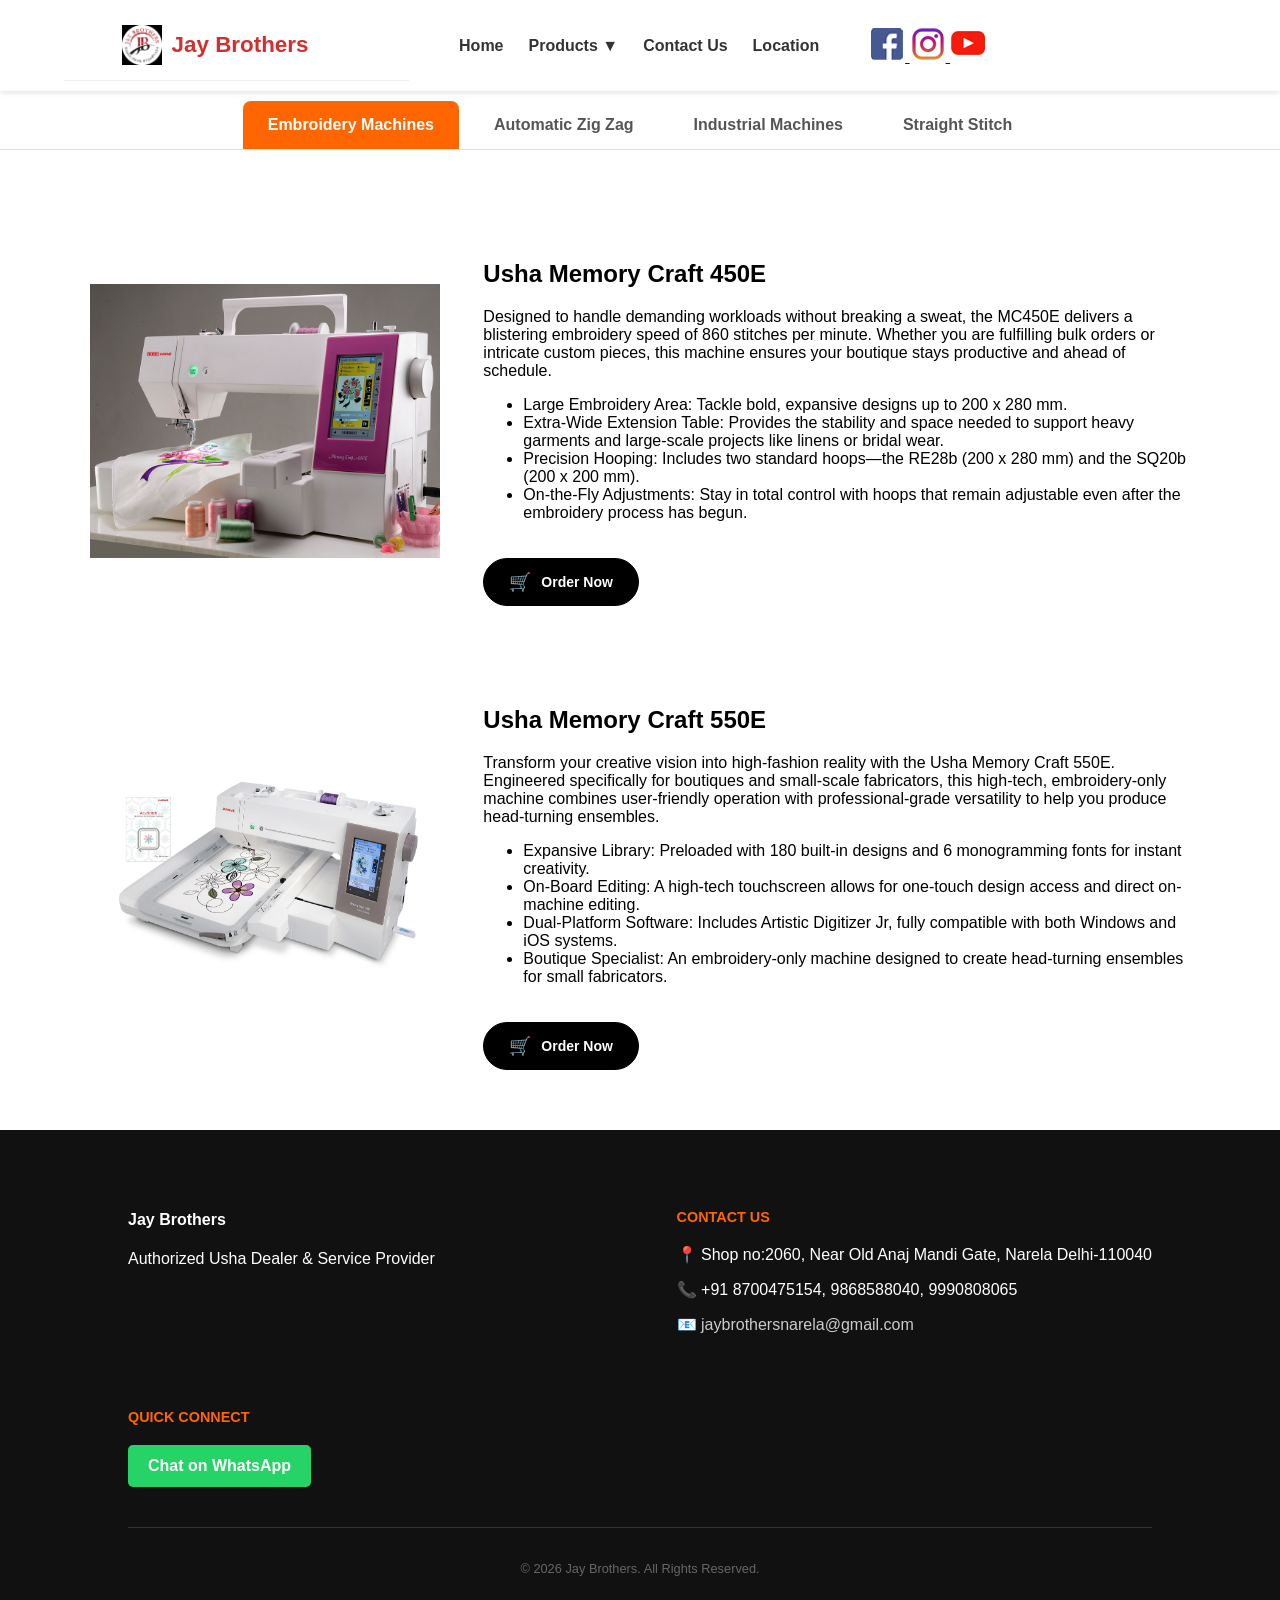
<file: website/Sewing machine/sewing-machines.html>
<!DOCTYPE html>
<html lang="en">
<head>
    <meta charset="UTF-8">
    <meta name="viewport" content="width=device-width, initial-scale=1.0">
    <title>Sewing Machines | Jay Brothers</title>
    <link rel="stylesheet" href="style.css">
</head>
<body>

    <nav class="navbar">
        <div class="logo-container">
            <!--<img src="../Images/logo.jpg" alt="Jay Brothers">
            <span class="brand-name">Jay Brothers</span>-->

            <a href="../Home/index.html">
                <img src="../Images/logo.jpg" alt="Jay Brothers">
            <span class="brand-name">Jay Brothers</span>
            </a>
        </div>

        <ul class="nav-links">
        <li><a href="../Home/index.html">Home</a></li>
        <li class="dropdown">
            <a href="#">Products ▼</a>
            <div class="dropdown-content">
                <div class="megamenu-wrapper">
                    <div class="megamenu-column">
                        <h3>Sewing Machines</h3>
                        <ul>
                            <li><a href="../Sewing machine/sewing-machines.html#tab1">Embroidery</a></li>
                            <li><a href="../Sewing machine/sewing-machines.html#tab2">Automatic Zig Zag</a></li>
                            <li><a href="../Sewing machine/sewing-machines.html#tab3">Industrial</a></li>
                            <li><a href="../Sewing machine/sewing-machines.html#tab4">Straight Stitch</a></li>
                            
                        </ul>
                    </div>
                    <div class="megamenu-column">
                        <h3>Fans</h3>
                        <ul>
                            <li><a href="../Fan/fans.html">Ceiling Fan</a></li>
                            <li><a href="../Fan/fans.html">Pedestal Fan</a></li>
                            <li><a href="../Fan/fans.html">Wall Fan</a></li>
			                <li><a href="../Fan/fans.html">Table Fan</a></li>
                        </ul>
                    </div>
                    <div class="megamenu-column">
                        <h3>Appliances</h3>
                        <ul>
                            	<li><a href="../Applianes/appliances.html">Fabric care</a></li>
                            	<li><a href="../Applianes/appliances.html">Kitchen appliances</a></li>
				                <li><a href="../Applianes/appliances.html">Water Heater</a></li>
				                <li><a href="../Applianes/appliances.html">Air cooler</a></li>
                        </ul>
                    </div>
                </div>
            </div>
        </li>
        <li><a href="#contact">Contact Us</a></li>
        <li>
    <a href="https://www.google.com/maps/search/?api=1&query=Jay+Brothers+Narela+Delhi" target="_blank">
        Location
    </a>
</li>
    </ul>

    <div class="social-top-right">
    <a href="https://facebook.com/yourprofile" target="_blank" class="social-icon">
        <img src="../Images/facebook.png" alt="Facebook">
    </a>
    <a href="https://instagram.com/yourprofile" target="_blank" class="social-icon">
        <img src="../Images/insta.png" alt="Instagram">
    </a>
    <a href="https://youtube.com/yourchannel" target="_blank" class="social-icon">
        <img src="../Images/youtube.png" alt="YouTube">
    </a>
</div>
    <div class="nav-spacer"></div>
    </nav>


    <div class="tabs-wrapper">
        <input type="radio" name="tab-guide" id="tab1" checked>
        <input type="radio" name="tab-guide" id="tab2">
        <input type="radio" name="tab-guide" id="tab3">
        <input type="radio" name="tab-guide" id="tab4">

        <div class="product-tabs">
            <label for="tab1" class="tab-btn">Embroidery Machines</label>
            <label for="tab2" class="tab-btn">Automatic Zig Zag</label>
            <label for="tab3" class="tab-btn">Industrial Machines</label>
            <label for="tab4" class="tab-btn">Straight Stitch</label>
        </div>

        <section class="product-container">
            
            <div class="tab-content" id="content1">
                <div class="product-showcase">
                    <div class="product-info-grid">
                        <div class="product-image-box">
                            <img src="../Images/mc450.png" alt="MC 450E">
                        </div>
                        <div class="product-details">
                            <h1>Usha Memory Craft 450E</h1>
                            <p>Designed to handle demanding workloads without breaking a sweat, the MC450E delivers a blistering embroidery speed of 860 stitches per minute. Whether you are fulfilling bulk orders or intricate custom pieces, this machine ensures your boutique stays productive and ahead of schedule.</p>
                            <ul class="specs">
                                <li>Large Embroidery Area: Tackle bold, expansive designs up to 200 x 280 mm.</li>
                               <li>Extra-Wide Extension Table: Provides the stability and space needed to support heavy garments and large-scale projects like linens or bridal wear.</li>
                               <li>Precision Hooping: Includes two standard hoops—the RE28b (200 x 280 mm) and the SQ20b (200 x 200 mm).</li>
                               <li>On-the-Fly Adjustments: Stay in total control with hoops that remain adjustable even after the embroidery process has begun.</li>
                            </ul>
                            <a href="https://wa.me/918700475154" class="order-btn"><span>&#128722;</span> Order Now</a>
                        </div>
                    </div>
                </div>

                <div class="product-showcase">
                    <div class="product-info-grid">
                        <div class="product-image-box">
                            <img src="../Images/mc550.webp" alt="MC 550E">
                        </div>
                        <div class="product-details">
                        <h1>Usha Memory Craft 550E</h1>
                        <p>Transform your creative vision into high-fashion reality with the Usha Memory Craft 550E. Engineered specifically for boutiques and small-scale fabricators, this high-tech, embroidery-only machine combines user-friendly operation with professional-grade versatility to help you produce head-turning ensembles.</p>
                        <ul class="specs">
                            <li>Expansive Library: Preloaded with 180 built-in designs and 6 monogramming fonts for instant creativity.</li>
<li>On-Board Editing: A high-tech touchscreen allows for one-touch design access and direct on-machine editing.</li>
<li>Dual-Platform Software: Includes Artistic Digitizer Jr, fully compatible with both Windows and iOS systems.</li>
<li>Boutique Specialist: An embroidery-only machine designed to create head-turning ensembles for small fabricators.</li>
                        </ul>
                        <a href="https://wa.me/918700475154" class="order-btn"><span>&#128722;</span> Order Now</a>
                        </div>
                    </div>
                </div>
            </div>

            <div class="tab-content" id="content2">
                <div class="product-showcase">
                    <div class="product-info-grid">
                        <div class="product-image-box">
                            <img src="../Images/marvella.jpg" alt="Marvella">
                        </div>
                        <div class="product-details">
                            <h1>Marvella</h1>
                            <p>Start your sewing journey with confidence using the Usha Marvela, the perfect entry-level machine designed for modern creators. Compact, lightweight, and featuring a built-in carry handle, this machine is as portable as it is capable, making it easy to sew wherever inspiration strikes.</p>
                            <ul class="specs">
                                <li>Portable Design: A compact, free-arm zigzag machine featuring a built-in handle for easy transport.</li>
<li>Versatile Applications: Offers 7 built-in stitches and 7 applications, including quilting, smocking, and lace fixing.</li>
<li>Beginner-Friendly Controls: Simplifies sewing with a single dial for pattern selection and a dedicated buttonhole stitch.</li>
<li>Quilting Ready: Equipped with an extra-lift pressure foot to easily accommodate thick fabrics and layered quilts.</li>
                            </ul>
                            <a href="https://wa.me/918700475154" class="order-btn"><span>&#128722;</span> Order Now</a>
                        </div>
                    </div>
                </div>

                <div class="product-showcase">
                    <div class="product-info-grid">
                        <div class="product-image-box">
                            <img src="../Images/allure.avif" alt="Allure Dlx">
                        </div>
                        <div class="product-details">
                        <h1>Allure Dlx</h1>
                        <p>TThe Usha Allure is a versatile and user-friendly sewing machine designed to give your creative projects a professional edge. Combining precision with ease of use, it is the perfect companion for both garment construction and decorative home décor.</p>
                        <ul class="specs">
                            <li>Dual-Dial Precision: Features independent dials for both pattern selection and stitch length customization.</li>
<li>Comprehensive Stitch Library: Boasts 13 built-in stitches and 9 specialized applications, including stretch stitching.</li>
<li>Seamless Circular Sewing: The free-arm configuration ensures effortless stitching for sleeves, cuffs, and hems.</li>
<li>Professional Finishing: Handles advanced tasks like zip fixing, satin stitching, and rolled hemming with ease.</li>
                        </ul>
                        <a href="https://wa.me/918700475154" class="order-btn"><span>&#128722;</span> Order Now</a>
                    </div>
                </div>
            </div>

                <div class="product-showcase">
                    <div class="product-info-grid">
                        <div class="product-image-box">
                            <img src="../Images/excella.jpg" alt="Excella DLX">
                        </div>
                        <div class="product-details">
                            <h1>Excella Dlx</h1>
                            <p>The Excella Deluxe is a feature-rich sewing machine designed for those who value convenience and precision. It blends modern automation with heavy-duty performance, making it an excellent choice for both everyday tailoring and creative free-motion embroidery.</p>
                            <ul class="specs">
                                <li>Effortless Setup: Features automatic needle threading to get you started in seconds without eye strain.</li>
<li>Embroidery-Ready: The lever-type feed drop allows you to lower the feed dogs instantly for creative free-motion work.</li>
<li>Superior Strength: Equipped with triple strength stitch capability to provide extra-durable seams on heavy fabrics.</li>
<li>Versatile Stitch Library: Includes 13 built-in stitches, featuring a precision buttonhole stitch for professional finishes.</li>
<li>Modern Conveniences: Built with an LED sewing light for clear visibility and a face plate thread cutter for quick, clean trimming.</li>
                            </ul>
                            <a href="https://wa.me/918700475154" class="order-btn"><span>&#128722;</span> Order Now</a>
                        </div>
                    </div>
                </div>

                <div class="product-showcase">
                    <div class="product-info-grid">
                        <div class="product-image-box">
                            <img src="../Images/wonderstitch.jpg" alt="Wonder Stitch">
                        </div>
                        <div class="product-details">
                            <h1>Wonder Stitch</h1>
                            <p>The Wonder Stitch is as aesthetically pleasing as it is functional, offering a perfect blend of style and high-end performance. Designed with a robust set of automated features and a protective hard cover, this machine is a reliable companion for those looking to master everything from heavy-duty repairs to delicate decorative work.</p>
                            <ul class="specs">
                                <li>Automated Convenience: Features automatic needle threading to eliminate eye strain and get you sewing faster.</li>
<li>Embroidery-Friendly: Equipped with a lever-type feed drop for effortless free-motion embroidery and creative monogramming.</li>
<li>Superior Strength: Equipped with triple strength stitch capability to provide extra-durable seams on heavy fabrics.</li>
<li>Versatile Stitch Library: Includes 13 built-in stitches, featuring a precision buttonhole stitch for professional finishes.</li>
<li>Modern Conveniences: Built with an LED sewing light for clear visibility and a face plate thread cutter for quick, clean trimming.</li>
                            </ul>
                            <a href="https://wa.me/918700475154" class="order-btn"><span>&#128722;</span> Order Now</a>
                        </div>
                    </div>
                </div>

                <div class="product-showcase">
                    <div class="product-info-grid">
                        <div class="product-image-box">
                            <img src="../Images/wonderstitchplus.jpg" alt="Wonder Stitch plus">
                        </div>
                        <div class="product-details">
                            <h1>Wonder Stitch Plus</h1>
                            <p>Unleash your creativity with the Wonder Stitch, a high-performance sewing machine designed to make professional-grade tailoring accessible for everyone. Wrapped in a stylish pink finish, this machine isn't just about looks—it’s a powerhouse of versatility, featuring 23 built-in stitches and an automatic needle threader to get you started in seconds.</p>
                            <ul class="specs">
                                <li>Precision Control: Three independent dials give you the freedom to fine-tune every stitch to your exact project requirements.</li>
<li>12 Diverse Applications: From stretch stitching and smocking to zip fixing and satin stitches, this machine handles a wide range of fabric techniques.</li>
<li>SAutomatic Functionality: Save time and eye strain with the automatic needle threader and the one-step automatic buttonhole presser foot.</li>
<li>Ergonomic Design: The built-in free arm makes sewing circular items like sleeves, cuffs, and trouser hems incredibly simple.</li>
<li>Durability & Protection: Includes a premium hard cover to shield your machine from dust and impact when not in use.</li>
                            </ul>
                            <a href="https://wa.me/918700475154" class="order-btn"><span>&#128722;</span> Order Now</a>
                        </div>
                    </div>
                </div>

                <div class="product-showcase">
                    <div class="product-info-grid">
                        <div class="product-image-box">
                            <img src="../Images/stitchmagic.webp" alt="Stitch Magic">
                        </div>
                        <div class="product-details">
                            <h1>Stitch Magic</h1>
                            <p>Experience the perfect blend of durability and creative flexibility with the Stitch Magic. Built with a rugged aluminum die-cast body, this machine provides the stability needed for high-speed sewing while remaining sleek and user-friendly. With 23 built-in stitches and a dedicated twin needle facility, the Stitch Magic is designed for those who want to push the boundaries of garment design and decorative crafting.</p>
                            <ul class="specs">
                                <li>Industrial-Strength Build: The aluminum die-cast frame reduces vibration, ensuring skip-free stitching and long-term durability.</li>
<li>Total Fabric Control: The adjustable presser foot dial allows you to modify the "grip" on your fabric, preventing puckering or slipping.</li>
<li>Double the Creativity: The twin needle facility allows you to sew two parallel rows of stitching simultaneously—perfect for decorative hems and professional finishes.</li>
<li>14 Professional Applications: Master complex tasks with ease, including rolled hemming, blind stitching, zip fixing, and stretch stitching.</li>
<li>One-Step Precision: Create perfect buttonholes in a single step and thread your needle effortlessly with the integrated automatic threader.</li>
                            </ul>
                            <a href="https://wa.me/918700475154" class="order-btn"><span>&#128722;</span> Order Now</a>
                        </div>
                    </div>
                </div>

                <div class="product-showcase">
                    <div class="product-info-grid">
                        <div class="product-image-box">
                            <img src="../Images/stitchqueen.avif" alt="Stitch Queen">
                        </div>
                        <div class="product-details">
                            <h1>Stitch Queen</h1>
                            <p>The Stitch Queen is a heavy-duty flatbed zig-zag machine designed for those who value tradition, durability, and precision. Engineered for versatility, this machine is a favorite for specialized techniques like quilting and lace fixing. Unique in its flexibility, the Stitch Queen is available as a motorized unit or as a manual model compatible with a foot treadle, making it the perfect choice for areas with limited power access or for those who prefer the tactile control of a classic treadle.</p>
                            <ul class="specs">
                                <li>Versatile Power Options: Choose between a modern motor-driven setup or a traditional foot treadle configuration for sewing anywhere, anytime.</li>
<li>Stable Flatbed Design: The expansive flatbed surface provides superior support for quilting, heavy garments, and large fabric pieces.</li>
<li>7 Professional Applications: Expand your repertoire with dedicated functions for lace fixing, quilting, rolled hemming, and more.</li>
<li>Single-Touch Reverse: Secure your seams instantly with a conveniently located reverse stitch lever.</li>
                            </ul>
                            <a href="https://wa.me/918700475154" class="order-btn"><span>&#128722;</span> Order Now</a>
                        </div>
                    </div>
                </div>

                <div class="product-showcase">
                    <div class="product-info-grid">
                        <div class="product-image-box">
                            <img src="../Images/dreammaker120.jpg" alt="Dream maker 120">
                        </div>
                        <div class="product-details">
                            <h1>Dream maker 120</h1>
                            <p>True to its name, the Dream Maker 120 turns your most ambitious creative visions into reality. This advanced computerized sewing machine is a favorite among enthusiasts and professionals alike, boasting a massive library of 120 built-in designs, including 7 distinct buttonhole styles and a sophisticated monogramming feature.
Navigating your projects is effortless thanks to the innovative LCD screen, which allows for rapid stitch selection and mirrored editing. Whether you are quilting large-scale masterpieces or tailoring intricate garments, the Dream Maker 120 provides high-tech precision with every press of the button.</p>
                            <ul class="specs">
                                <li>120 Built-In Designs: A vast library of decorative, utility, and alphabet patterns for personalized monogramming.</li>
<li>Intelligent Navigation: An intuitive LCD screen offers direct stitch selection and "mirrored editing" to flip patterns for unique layouts.</li>
<li>Custom Pattern Memory: Program and save up to 50 combination patterns to recall your favorite design sequences instantly.</li>
<li>1Superior Workflow: Features an automatic thread cutter and a programmable needle up/down memory to streamline your sewing process.</li>
<li>Hands-Free Operation: Use the start/stop button and variable speed controller to sew comfortably without a foot pedal.</li>
                            </ul>
                            <a href="https://wa.me/918700475154" class="order-btn"><span>&#128722;</span> Order Now</a>
                        </div>
                    </div>
                </div>
            </div>

            <div class="tab-content" id="content3">
                <div class="product-showcase">
                    <div class="product-info-grid">
                        <div class="product-image-box">
                            <img src="../Images/s2.png" alt="S2">
                        </div>
                        <div class="product-details">
                            <h1>Usha Heavy Duty Industrial S2</h1>
                            <p>The Usha S2 is a powerhouse in the world of industrial sewing, designed for those who demand speed without compromising on precision. This Single Needle Lockstitch machine features an integrated 550W Direct Drive motor, eliminating the need for bulky external belts and providing a quieter, more efficient workspace.
Engineered for high-volume production, the S2 reaches impressive speeds of up to 5000 SPM (stitches per minute). Despite its power, it remains incredibly user-friendly with "Soft Start" technology that prevents thread breakage at high speeds and specialized needle positioning for intricate tailoring.</p>
                            <ul class="specs">
                                <li>Powerful Direct Drive Motor: The 550-watt motor features durable copper winding, ensuring long-lasting performance and significant energy savings.</li>
                                <li>Rapid Production: Achieve maximum output with a top speed of 5,000 stitches per minute, perfect for industrial-scale projects.</li>
                                <li>Smart Stitching Features: Use the Up/Down needle position memory for flawless cornering, collar stitching, and pocket attachment.</li>
                                <li>Soft Start Technology: Automatically starts at a lower speed for the first few stitches to prevent thread snapping and ensure a secure seam.</li>
                                <li>Half-Stitch Function: A dedicated button for single-stitch increments, allowing for extreme precision during detailed or finishing work.</li>
                            </ul>
                            <a href="https://wa.me/918700475154" class="order-btn"><span>&#128722;</span> Order Now</a>
                        </div>
                    </div>
                </div>

                <div class="product-showcase">
                    <div class="product-info-grid">
                        <div class="product-image-box">
                            <img src="../Images/rsmpro.png" alt="RSM Pro">
                        </div>
                        <div class="product-details">
                            <h1>Usha RSM Pro</h1>
                            <p>The RSM Pro is a high-speed, industrial-grade sewing machine engineered specifically for the toughest materials and high-volume production. Built for uncompromising durability, this machine operates at a rapid 1800 SPM (stitches per minute), making it a powerhouse for professional workshops and heavy-duty tailoring.
Whether you are working with upholstery, canvas, or denim, the RSM Pro is designed to glide through up to 16 layers of denim with ease. Its specialized feed system and robust mechanical parts ensure consistent, neat stitches even across varying fabric thicknesses.</p>
                            <ul class="specs">
                                <li>Unmatched Penetration Power: Effortlessly sews through multiple folds and thick materials—capable of handling 16 layers of denim without missing a beat.</li>
                                <li>Precision Engineering: Equipped with a Japanese hook shuttle option and a high-strength hook system for superior stitch formation and reliability.</li>
                                <li>Smooth Fabric Handling: Features a specialized feed system and a custom-designed needle plate to ensure heavy fabrics move smoothly without bunching.</li>
                                <li>Specialized Presser Foot: Optimized for thick fabrics, providing the necessary pressure for even stitching across layered seams.</li>
                                <li>Enhanced Thread Control: Improved tension mechanisms deliver neat, uniform stitches, even at maximum industrial speeds.</li>
                            </ul>
                            <a href="https://wa.me/918700475154" class="order-btn"><span>&#128722;</span> Order Now</a>
                        </div>
                    </div>
                </div>

                <div class="product-showcase">
                    <div class="product-info-grid">
                        <div class="product-image-box">
                            <img src="../Images/qsm.jpg" alt="Quick Stitch">
                        </div>
                        <div class="product-details">
                            <h1>Usha Quick Stitch</h1>
                            <p>The Quick Stitch Master combines a modern, professional aesthetic with industrial-grade performance. Featuring a striking silver metallic finish and a sturdy square-arm body, this machine is built to handle everything from delicate silks to heavy woolens with precision.
Engineered for efficiency, it delivers speeds of up to 1800 SPM (stitches per minute). Its full rotary hook system ensures whisper-quiet, smooth operation, making it a reliable choice for high-volume tailoring and diverse fabric types.</p>
                            <ul class="specs">
                                <li>High-Speed Efficiency: Reach your production goals faster with a maximum speed of 1800 stitches per minute.</li>
                                <li>Full Rotary Hook System: Experience snag-free, smooth stitching; also available with a premium Japanese Hook Shuttle for enhanced durability.</li>
                                <li>All-Fabric Capability: Effortlessly switches between fine fabrics, heavy materials, and thick woolens without compromising stitch quality.</li>
                                <li>Flexible Power Options: A true dual-drive machine—operate it manually with a traditional foot treadle or connect it to a motor for high-speed power.</li>    
                                <li>Ergonomic Knee Lifter: Increase your workflow speed by using the knee lifter for hands-free presser foot control, allowing you to keep your hands on the fabric at all times.</li>                    
                            </ul>
                            <a href="https://wa.me/918700475154" class="order-btn"><span>&#128722;</span> Order Now</a>
                        </div>
                    </div>
                </div>

                <div class="product-showcase">
                    <div class="product-info-grid">
                        <div class="product-image-box">
                            <img src="../Images/RSM.jpg" alt="RSM">
                        </div>
                        <div class="product-details">
                            <h1>Usha RSM</h1>
                            <p>The Rotary Stitch Master is engineered for high-output sewing, combining industrial speed with the versatility needed for a modern workshop. Designed to deliver a professional finish at 1800 SPM (stitches per minute), this machine ensures your projects are completed faster without sacrificing quality.
At its core is a full rotary hook system that provides smooth, vibration-free operation, allowing you to transition effortlessly between delicate silks and rugged denims. Whether you prefer a traditional setup or a modern motorized workflow, the Rotary Stitch Master adapts to your sewing style.</p>
                            <ul class="specs">
                                <li>High-Speed Output: Maximize your productivity with a top speed of 1800 stitches per minute, perfect for professional tailoring and high-volume tasks.</li>
<li>Full Rotary Hook System: Enjoy whisper-quiet, jam-free sewing; also available with a premium Japanese Hook Shuttle for enhanced precision and longevity.</li>
<li>Versatile Fabric Range: Expertly handles everything from lightweight materials to heavy-duty fabrics like denim and canvas.</li>
<li>Hands-Free Control: The integrated knee lifter allows you to raise the presser foot with your knee, keeping your hands free to guide and pivot the fabric accurately.<li>
<li>Flexible Drive Options: Designed for ultimate adaptability—use it as a manual foot treadle machine or upgrade to a motorized setup for maximum power.</li>
                            </ul>
                            <a href="https://wa.me/918700475154" class="order-btn"><span>&#128722;</span> Order Now</a>
                        </div>
                    </div>
                </div>

                <div class="product-showcase">
                    <div class="product-info-grid">
                        <div class="product-image-box">
                            <img src="../Images/cmd.jpg" alt="Craft Master Dlx">
                        </div>
                        <div class="product-details">
                            <h1>Craft Master Dlx</h1>
                            <p>Craft Master Deluxe: Professional Precision in a Sturdy Build
The Craft Master Deluxe is the perfect marriage of industrial-grade power and refined design. Featuring a sleek silver metallic finish and a robust square-arm body, this machine offers the stability required for high-speed sewing while maintaining a beautiful aesthetic.
Engineered for high-output environments, it operates at a swift 1800 SPM (stitches per minute). With its full rotary shuttle and an adjustable stitch length of up to 4.2 mm, the Craft Master Deluxe provides the versatility needed to master everything from delicate silks to heavy woolens and denims.</p>
                            <ul class="specs">
                                <li>SIndustrial Speed & Strength: Achieve professional results faster with a top speed of 1,800 stitches per minute.</li>
                                <li>Superior Stitch Control: A maximum stitch length of 4.2 mm allows for greater flexibility in seam construction and decorative topstitching.</li>
                                <li>Full Rotary Shuttle: Equipped with a high-precision shuttle system for smooth, quiet operation and consistent thread tension.</li>
                                <li>Hands-Free Operation: Includes a knee lifter, allowing you to manage fabric with both hands while adjusting the presser foot with your knee.</li>
                            </ul>
                            <a href="https://wa.me/918700475154" class="order-btn"><span>&#128722;</span> Order Now</a>
                        </div>
                    </div>
                </div>

                <div class="product-showcase">
                    <div class="product-info-grid">
                        <div class="product-image-box">
                            <img src="../Images/cm.webp" alt="Craft Master">
                        </div>
                        <div class="product-details">
                            <h1>Craft Master</h1>
                            <p>CA mainstay in the domestic industrial category, the Craft Master is the perfect solution for those who need professional-grade power in a versatile package. Proudly made in India, this machine features a timeless round-arm body with a classic black finish, offering both aesthetic appeal and the structural integrity required for high-speed sewing.
With a rapid output of 1,800 SPM (stitches per minute) and a precision full rotary shuttle, the Craft Master delivers seamless, skip-free stitching. Whether you are working on delicate silks, heavy-duty trousers, or thick woolens, this machine is designed to handle a vast range of fabric weights with industrial efficiency.</p>
                            <ul class="specs">
                                <li>SIndustrial Speed & Strength: Achieve professional results faster with a top speed of 1,800 stitches per minute.</li>
                                <li>Superior Stitch Control: A maximum stitch length of 4.2 mm allows for greater flexibility in seam construction and decorative topstitching.</li>
                                <li>Full Rotary Shuttle: Equipped with a high-precision shuttle system for smooth, quiet operation and consistent thread tension.</li>
                                <li>Hands-Free Operation: Includes a knee lifter, allowing you to manage fabric with both hands while adjusting the presser foot with your knee.</li>
                            </ul>
                            <a href="https://wa.me/918700475154" class="order-btn"><span>&#128722;</span> Order Now</a>
                        </div>
                    </div>
                </div>
            </div>

            <div class="tab-content" id="content4">
                <div class="product-showcase">
                    <div class="product-info-grid">
                        <div class="product-image-box">
                            <img src="../Images/bandhan.jpg" alt="usha Bandhan sewing Machine">
                        </div>
                        <div class="product-details">
                            <h1>Usha Bandhan</h1>
                            <p>The Bandhan Composite is a modern take on the beloved straight-stitch classic, designed to provide a seamless and user-friendly sewing experience. This ISI-marked machine is engineered with all the essential features needed for everyday tailoring, mending, and creative projects.
Combining durability with precision, the Bandhan Composite features an auto-tripping, spring-loaded bobbin winder to ensure uniform thread distribution—a key secret to achieving perfect stitch formation every time. Whether you are a beginner or a seasoned home tailor, its intuitive controls make sewing a truly effortless task.</p>
                            <ul class="specs">
                                <li>Perfect Stitch Formation: The spring-loaded bobbin winder with auto-tripping ensures your bobbin is wound evenly, preventing thread jams and uneven tension.</li>
                                <li>Seamless Stitch Regulation: Easily switch between forward and reverse stitching with the lever-type regulator, allowing for quick seam reinforcement and precise control.</li>
                                <li>Adjustable Needle Pressure: Features a screw-type pressure adjustment system, giving you the ability to fine-tune the needle bar pressure based on the thickness of your fabric.</li>
                                <li>Traditional Security: Built with a closed-type shuttle race to provide a stable and consistent stitching environment.</li>
                            </ul>
                            <a href="https://wa.me/918700475154" class="order-btn"><span>&#128722;</span> Order Now</a>
                        </div>
                    </div>
                </div>

                <div class="product-showcase">
                    <div class="product-info-grid">
                        <div class="product-image-box">
                            <img src="../Images/bandhandlx.jpg" alt="Bandhan Dlx">
                        </div>
                        <div class="product-details">
                        <h1>Usha Bandhan Dlx</h1>
                        <p>The Bandhan Deluxe Composite combines a sophisticated aesthetic with the rugged durability needed for consistent home tailoring. Featuring a striking square-arm body and a unique rich brown tone, this machine adds a sleek, modern accent to any workspace while providing a stable, vibration-free sewing experience.
This ISI-marked machine is built with precision in mind, featuring an auto-tripping, spring-loaded bobbin winder that ensures uniform winding—the foundation for flawless stitch formation. It is a perfect blend of form and function, designed to make everyday sewing projects both effortless and enjoyable.</p>
                        <ul class="specs">
                                <div class="product-image-box">
                                <li>Perfect Stitch Formation: The spring-loaded bobbin winder with auto-tripping ensures your bobbin is wound evenly, preventing thread jams and uneven tension.</li>
                                <li>Seamless Stitch Regulation: Easily switch between forward and reverse stitching with the lever-type regulator, allowing for quick seam reinforcement and precise control.</li>
                                <li>Adjustable Needle Pressure: Features a screw-type pressure adjustment system, giving you the ability to fine-tune the needle bar pressure based on the thickness of your fabric.</li>
                                <li>Traditional Security: Built with a closed-type shuttle race to provide a stable and consistent stitching environment.</li>
                            </ul>
                            <a href="https://wa.me/918700475154" class="order-btn"><span>&#128722;</span> Order Now</a>
                        </div>
                    </div>
                </div>

                <div class="product-showcase">
                    <div class="product-info-grid">
                        <div class="product-image-box">
                            <img src="../Images/tdred.jpg" alt="Tailor Dlx Red">
                        </div>
                        <div class="product-details">
                            <h1>Usha Tailor Dlx Red</h1>
                            <p>The Usha Tailor Deluxe Composite is the quintessential straight-stitch machine, trusted by professional tailors and home sewists alike for its rugged reliability and ease of use. This ISI-marked powerhouse is designed for high-performance garment construction, offering a stable and smooth sewing experience that delivers crisp, clean seams every time.
Equipped with an auto-tripping, spring-loaded bobbin winder, this machine ensures that thread is distributed with perfect uniformity—preventing skips and ensuring flawless stitch formation. Its classic design and intuitive controls make it the "go-to" model for those who demand precision and durability in their daily work.</p>
                            <ul class="specs">
                                <li>Consistent Threading: The specialized spring-loaded bobbin winder prevents uneven tension by ensuring the bobbin is wound perfectly every time.</li>
                                <li>Seamless Directional Control: Effortlessly toggle between forward and reverse stitching with the lever-type stitch regulator, ideal for securing seams and intricate maneuvers.</li>
                                <li>Variable Fabric Control: Fine-tune the needle bar pressure with the manual screw-type adjustment, allowing the machine to adapt to both thin textiles and heavier materials.</li>
                                <li>Effortless Maintenance: Features a convenient slide plate for quick bobbin insertion and removal, keeping your workflow uninterrupted.</li>
                                <li>Industrial Standards: The ISI Mark ensures the machine meets strict quality and safety benchmarks for long-term industrial or domestic use.</li>
                            </ul>
                            <a href="https://wa.me/918700475154" class="order-btn"><span>&#128722;</span> Order Now</a>
                        </div>
                    </div>
                </div>

                <div class="product-showcase">
                    <div class="product-info-grid">
                        <div class="product-image-box">
                            <img src="../Images/tdblue.jpg" alt="Tailor Dlx Blue">
                        </div>
                        <div class="product-details">
                            <h1>Usha Tailor Dlx Blue</h1>
                            <p>The Usha Tailor Deluxe Composite is the quintessential straight-stitch machine, trusted by professional tailors and home sewists alike for its rugged reliability and ease of use. This ISI-marked powerhouse is designed for high-performance garment construction, offering a stable and smooth sewing experience that delivers crisp, clean seams every time.
Equipped with an auto-tripping, spring-loaded bobbin winder, this machine ensures that thread is distributed with perfect uniformity—preventing skips and ensuring flawless stitch formation. Its classic design and intuitive controls make it the "go-to" model for those who demand precision and durability in their daily work.</p>
                            <ul class="specs">
                                <li>Consistent Threading: The specialized spring-loaded bobbin winder prevents uneven tension by ensuring the bobbin is wound perfectly every time.</li>
                                <li>Seamless Directional Control: Effortlessly toggle between forward and reverse stitching with the lever-type stitch regulator, ideal for securing seams and intricate maneuvers.</li>
                                <li>Variable Fabric Control: Fine-tune the needle bar pressure with the manual screw-type adjustment, allowing the machine to adapt to both thin textiles and heavier materials.</li>
                                <li>Effortless Maintenance: Features a convenient slide plate for quick bobbin insertion and removal, keeping your workflow uninterrupted.</li>
                                <li>Industrial Standards: The ISI Mark ensures the machine meets strict quality and safety benchmarks for long-term industrial or domestic use.</li>
                            </ul>
                            <a href="https://wa.me/918700475154" class="order-btn"><span>&#128722;</span> Order Now</a>
                        </div>
                    </div>
                </div>

                <div class="product-showcase">
                    <div class="product-info-grid">
                        <div class="product-image-box">
                            <img src="../Images/tdbrown.jpg" alt="Tailor Dlx brown">
                        </div>
                        <div class="product-details">
                            <h1>Usha Tailor Dlx Brown</h1>
                            <p>The Usha Tailor Deluxe Composite is the quintessential straight-stitch machine, trusted by professional tailors and home sewists alike for its rugged reliability and ease of use. This ISI-marked powerhouse is designed for high-performance garment construction, offering a stable and smooth sewing experience that delivers crisp, clean seams every time.
Equipped with an auto-tripping, spring-loaded bobbin winder, this machine ensures that thread is distributed with perfect uniformity—preventing skips and ensuring flawless stitch formation. Its classic design and intuitive controls make it the "go-to" model for those who demand precision and durability in their daily work.</p>
                            <ul class="specs">
                                <li>Consistent Threading: The specialized spring-loaded bobbin winder prevents uneven tension by ensuring the bobbin is wound perfectly every time.</li>
                                <li>Seamless Directional Control: Effortlessly toggle between forward and reverse stitching with the lever-type stitch regulator, ideal for securing seams and intricate maneuvers.</li>
                                <li>Variable Fabric Control: Fine-tune the needle bar pressure with the manual screw-type adjustment, allowing the machine to adapt to both thin textiles and heavier materials.</li>
                                <li>Effortless Maintenance: Features a convenient slide plate for quick bobbin insertion and removal, keeping your workflow uninterrupted.</li>
                                <li>Industrial Standards: The ISI Mark ensures the machine meets strict quality and safety benchmarks for long-term industrial or domestic use.</li>
                            </ul>
                            <a href="https://wa.me/918700475154" class="order-btn"><span>&#128722;</span> Order Now</a>
                        </div>
                    </div>
                </div>

                <div class="product-showcase">
                    <div class="product-info-grid">
                        <div class="product-image-box">
                            <img src="../Images/tdchbrown.jpg" alt="Tailor Dlx cherry brown">
                        </div>
                        <div class="product-details">
                            <h1>Usha Tailor Dlx cherry brown</h1>
                            <p>The Usha Tailor Deluxe Composite is the quintessential straight-stitch machine, trusted by professional tailors and home sewists alike for its rugged reliability and ease of use. This ISI-marked powerhouse is designed for high-performance garment construction, offering a stable and smooth sewing experience that delivers crisp, clean seams every time.
Equipped with an auto-tripping, spring-loaded bobbin winder, this machine ensures that thread is distributed with perfect uniformity—preventing skips and ensuring flawless stitch formation. Its classic design and intuitive controls make it the "go-to" model for those who demand precision and durability in their daily work.</p>
                            <ul class="specs">
                                <li>Consistent Threading: The specialized spring-loaded bobbin winder prevents uneven tension by ensuring the bobbin is wound perfectly every time.</li>
                                <li>Seamless Directional Control: Effortlessly toggle between forward and reverse stitching with the lever-type stitch regulator, ideal for securing seams and intricate maneuvers.</li>
                                <li>Variable Fabric Control: Fine-tune the needle bar pressure with the manual screw-type adjustment, allowing the machine to adapt to both thin textiles and heavier materials.</li>
                                <li>Effortless Maintenance: Features a convenient slide plate for quick bobbin insertion and removal, keeping your workflow uninterrupted.</li>
                                <li>Industrial Standards: The ISI Mark ensures the machine meets strict quality and safety benchmarks for long-term industrial or domestic use.</li>
                            </ul>
                            <a href="https://wa.me/918700475154" class="order-btn"><span>&#128722;</span> Order Now</a>
                        </div>
                    </div>
                </div>

                <div class="product-showcase">
                    <div class="product-info-grid">
                        <div class="product-image-box">
                            <img src="../Images/tdgolden.jpg" alt="Tailor Dlx Golden">
                        </div>
                        <div class="product-details">
                            <h1>Usha Tailor Dlx Golden</h1>
                            <p>The Usha Tailor Deluxe Composite is the quintessential straight-stitch machine, trusted by professional tailors and home sewists alike for its rugged reliability and ease of use. This ISI-marked powerhouse is designed for high-performance garment construction, offering a stable and smooth sewing experience that delivers crisp, clean seams every time.
Equipped with an auto-tripping, spring-loaded bobbin winder, this machine ensures that thread is distributed with perfect uniformity—preventing skips and ensuring flawless stitch formation. Its classic design and intuitive controls make it the "go-to" model for those who demand precision and durability in their daily work.</p>
                            <ul class="specs">
                                <li>Consistent Threading: The specialized spring-loaded bobbin winder prevents uneven tension by ensuring the bobbin is wound perfectly every time.</li>
                                <li>Seamless Directional Control: Effortlessly toggle between forward and reverse stitching with the lever-type stitch regulator, ideal for securing seams and intricate maneuvers.</li>
                                <li>Variable Fabric Control: Fine-tune the needle bar pressure with the manual screw-type adjustment, allowing the machine to adapt to both thin textiles and heavier materials.</li>
                                <li>Effortless Maintenance: Features a convenient slide plate for quick bobbin insertion and removal, keeping your workflow uninterrupted.</li>
                                <li>Industrial Standards: The ISI Mark ensures the machine meets strict quality and safety benchmarks for long-term industrial or domestic use.</li>
                            </ul>
                            <a href="https://wa.me/918700475154" class="order-btn"><span>&#128722;</span> Order Now</a>
                        </div>
                    </div>
                </div>

                <div class="product-showcase">
                    <div class="product-info-grid">
                        <div class="product-image-box">
                            <img src="../Images/streamline.jpg" alt="Stream Line">
                        </div>
                        <div class="product-details">
                            <h1>Usha StreamLine</h1>
                            <p>TThe Streamlined sewing machine is a perfect blend of form and function, designed to make a statement in any sewing room. Its signature square-arm body provides exceptional stability, while the glossy dual-color finish gives it a sleek, modern look.
Beyond its striking appearance, the Streamlined model is engineered for a superior user experience. It features an integrated sewing light to illuminate your workspace, ensuring maximum accuracy even during late-night projects. This ISI-marked machine combines industrial-grade durability with the intuitive features needed for seamless home tailoring.</p>
                            <ul class="specs">
                                <li>Precision Pressure Adjuster: Unlike standard machines, the Streamlined includes a dedicated pressure adjuster specifically calibrated for light, medium, and heavy fabrics, ensuring smooth feeding and preventing puckering.</li>
                                <li>Integrated Sewing Light: Enhance your visibility with a built-in lamp that illuminates the needle area, allowing for high-precision stitching on dark or intricate fabrics.</li>
                                <li>Uniform Stitch Formation: The auto-tripping bobbin winder ensures perfectly wound bobbins every time, resulting in consistent, professional-quality seams.</li>
                                <li>Smooth Directional Control: A lever-type stitch regulator provides instant control over forward and reverse stitching, perfect for reinforcing seams effortlessly.</li>
                                <li>Easy Maintenance: Designed with an open-type shuttle race, making cleaning and routine maintenance quick and simple.</li>
                            </ul>
                            <a href="https://wa.me/918700475154" class="order-btn"><span>&#128722;</span> Order Now</a>
                        </div>
                    </div>
                </div>

                <div class="product-showcase">
                    <div class="product-info-grid">
                        <div class="product-image-box">
                            <img src="../Images/butterfly.jpg" alt="Butterfly">
                        </div>
                        <div class="product-details">
                            <h1>Usha Butterfly</h1>
                            <p>The Butterfly sewing machine is the ultimate "beauty with brains," designed to stand out in any creative space. With its stunning metallic purple finish and sophisticated graphic transfers, it is as much a style statement as it is a professional tool.
Beyond its striking exterior, the Butterfly is an ISI-marked powerhouse engineered for versatility. It features an automatic pressure adjuster and a specialized fabric selector, allowing you to switch between delicate silks, everyday cottons, and heavy-duty materials with zero guesswork. Whether you are tailoring a new outfit or exploring manual embroidery, this machine provides the precision and brains to match its beauty.</p>
                            <ul class="specs">
                                <li>Automatic Pressure Management: No manual tweaking required—the automatic pressure adjuster intuitively handles light, medium, and heavy fabrics for smooth, skip-free stitching.</li>
                                <li>DPrecision Fabric Selector: Use the dedicated knob to adjust the feed dogs, making it simple to sew fine fabrics or lower them entirely for manual embroidery and free-motion work.</li>
                                <li>Perfect Stitch Formation: The auto-tripping, spring-loaded bobbin winder ensures uniform thread distribution, which is the key to achieving professional, balanced stitches.</li>
                                <li>Seamless Seam Control: A lever-type stitch regulator allows for instant forward and reverse control, making back-tacking and reinforcing seams effortless.</li>
                                <li>User-Centric Design: Features a hinged needle plate for quick access to the bobbin and an open-type shuttle race for hassle-free cleaning and maintenance.</li>
                            </ul>
                            <a href="https://wa.me/918700475154" class="order-btn"><span>&#128722;</span> Order Now</a>
                        </div>
                    </div>
                </div>

                <div class="product-showcase">
                    <div class="product-info-grid">
                        <div class="product-image-box">
                            <img src="../Images/link.jpg" alt="Link Dlx">
                        </div>
                        <div class="product-details">
                            <h1>Usha Link Dlx</h1>
                            <p>The Usha Link Deluxe is a high-performance straight-stitch machine designed for those who value both speed and tranquility. Engineered with an advanced link-motion mechanism, this machine delivers a whisper-quiet sewing experience, making it perfect for long hours of focused tailoring.
Its modern square-arm body provides the structural integrity needed to maintain stability at high speeds, while its ISI mark guarantees the highest standards of safety and quality. Capable of reaching 1,000 SPM (stitches per minute), the Link Deluxe is a true efficiency booster for any professional or home-based workshop.</p>
                            <ul class="specs">
                                <li>Silent Link-Motion Technology: The specialized link mechanism ensures noiseless operation and a smoother mechanical feel compared to traditional models.</li>
                                <li>High-Speed Productivity: Achieve professional output with a top speed of 1,000 stitches per minute, significantly increasing your project turnaround.</li>
                                <li>Balanced Stitching: Features an auto-tripping, spring-loaded bobbin winder for uniform thread distribution, ensuring every stitch is perfectly formed.</li>
                                <li>Precise Stitch Regulation: The round-type stitch regulator allows for intuitive control over stitch length and effortless reverse stitching for reinforced seams.</li>
                                <li>Rugged Square-Arm Build: The sturdy, heavy-duty frame reduces vibration and ensures the machine stands up to years of continuous daily use.</li>
                            </ul>
                            <a href="https://wa.me/918700475154" class="order-btn"><span>&#128722;</span> Order Now</a>
                        </div>
                    </div>
                </div>

                <div class="product-showcase">
                    <div class="product-info-grid">
                        <div class="product-image-box">
                            <img src="../Images/umang.jpg" alt="umang">
                        </div>
                        <div class="product-details">
                            <h1>Usha Umang</h1>
                            <p>The Usha Umang is a classic composite sewing machine designed to bring joy and efficiency to every home project. Combining a traditional soul with modern precision, this ISI-marked model is built for those who appreciate reliable, straightforward performance.
From its auto-tripping bobbin winder that ensures perfect thread tension to its user-friendly maintenance features, the Umang is engineered for effortless sewing. Whether you’re mending a favorite garment or crafting something new, this machine offers a smooth experience that makes it a cherished addition to any household.</p>
                            <ul class="specs">
                                <li>Uniform Stitch Quality: The spring-loaded, auto-tripping bobbin winder ensures that thread is wound evenly, which is the secret to consistent and balanced stitch formation.</li>
                                <li>Effortless Directional Control: A lever-type stitch regulator makes it simple to switch between forward and reverse stitching, allowing you to secure your seams with ease.</li>
                                <li>Customizable Fabric Pressure: The screw-type pressure adjustment allows you to manually control the needle bar pressure, ensuring the machine handles different fabric thicknesses perfectly.</li>
                                <li>The Ideal Hand Variant: Currently available as a hand-operated model, making it the perfect, meaningful gift for a loved one starting their sewing journey.</li>
                            </ul>
                            <a href="https://wa.me/918700475154" class="order-btn"><span>&#128722;</span> Order Now</a>
                        </div>
                    </div>
                </div>

                <div class="product-showcase">
                    <div class="product-info-grid">
                        <div class="product-image-box">
                            <img src="../Images/tailorsupreme.jpg" alt="Tailor supreme">
                        </div>
                        <div class="product-details">
                            <h1>Usha Tailor Supreme</h1>
                            <p>The Usha Tailor Supreme is an industrial-strength straight-stitch machine designed specifically to meet the high demands of professional tailoring. This ISI-marked model is a favorite for its rugged construction and precise mechanical control, ensuring that every garment—from formal wear to everyday repairs—is finished with professional excellence.
Built for heavy-duty daily use, the Tailor Supreme features an auto-tripping, spring-loaded bobbin winder for uniform thread tension and a specialized pressure adjustment system, making it a versatile tool for any tailoring shop or home-based business.</p>
                            <ul class="specs">T
                                <li>Uniform Stitch Quality: The spring-loaded, auto-tripping bobbin winder ensures that thread is wound evenly, which is the secret to consistent and balanced stitch formation.</li>
                                <li>Effortless Directional Control: A lever-type stitch regulator makes it simple to switch between forward and reverse stitching, allowing you to secure your seams with ease.</li>
                                <li>Customizable Fabric Pressure: The screw-type pressure adjustment allows you to manually control the needle bar pressure, ensuring the machine handles different fabric thicknesses perfectly.</li>
                                <li>The Ideal Hand Variant: Currently available as a hand-operated model, making it the perfect, meaningful gift for a loved one starting their sewing journey.</li>
                            </ul>
                            <a href="https://wa.me/918700475154" class="order-btn"><span>&#128722;</span> Order Now</a>
                        </div>
                    </div>
                </div>

                <div class="product-showcase">
                    <div class="product-info-grid">
                        <div class="product-image-box">
                            <img src="../Images/anand.jpg" alt="Anand">
                        </div>
                        <div class="product-details">
                            <h1>Usha Anand</h1>
                            <p>The Usha Anand is an industrial-strength straight-stitch machine designed specifically to meet the high demands of professional tailoring. This ISI-marked model is a favorite for its rugged construction and precise mechanical control, ensuring that every garment—from formal wear to everyday repairs—is finished with professional excellence.
Built for heavy-duty daily use, the Tailor Supreme features an auto-tripping, spring-loaded bobbin winder for uniform thread tension and a specialized pressure adjustment system, making it a versatile tool for any tailoring shop or home-based business.</p>
                            <ul class="specs">T
                                <li>Uniform Stitch Quality: The spring-loaded, auto-tripping bobbin winder ensures that thread is wound evenly, which is the secret to consistent and balanced stitch formation.</li>
                                <li>Effortless Directional Control: A lever-type stitch regulator makes it simple to switch between forward and reverse stitching, allowing you to secure your seams with ease.</li>
                                <li>Customizable Fabric Pressure: The screw-type pressure adjustment allows you to manually control the needle bar pressure, ensuring the machine handles different fabric thicknesses perfectly.</li>
                                <li>The Ideal Hand Variant: Currently available as a hand-operated model, making it the perfect, meaningful gift for a loved one starting their sewing journey.</li>
                            </ul>
                            <a href="https://wa.me/918700475154" class="order-btn"><span>&#128722;</span> Order Now</a>
                        </div>
                    </div>
                </div>

                <div class="product-showcase">
                    <div class="product-info-grid">
                        <div class="product-image-box">
                            <img src="../Images/Ayush.jpg" alt="Aayush">
                        </div>
                        <div class="product-details">
                            <h1>Usha Ayush</h1>
                            <p>The Ayush sewing machine is one of the most budget-friendly options in the straight-stitch category, making it the ideal choice for those who need a dependable machine for everyday household tasks. Designed to deliver all the essential features for basic stitching, it provides a cost-effective solution without compromising on the quality of the stitch.
Whether you are mending clothes, stitching simple garments, or working on school projects, the Ayush ensures a smooth experience. Its auto-tripping, spring-loaded bobbin winder guarantees uniform thread distribution, which is the foundation of perfect, skip-free stitch formation.</p>
                            <ul class="specs">T
                                <li>Uniform Stitch Quality: The spring-loaded, auto-tripping bobbin winder ensures that thread is wound evenly, which is the secret to consistent and balanced stitch formation.</li>
                                <li>Effortless Directional Control: A lever-type stitch regulator makes it simple to switch between forward and reverse stitching, allowing you to secure your seams with ease.</li>
                                <li>Customizable Fabric Pressure: The screw-type pressure adjustment allows you to manually control the needle bar pressure, ensuring the machine handles different fabric thicknesses perfectly.</li>
                                <li>The Ideal Hand Variant: Currently available as a hand-operated model, making it the perfect, meaningful gift for a loved one starting their sewing journey.</li>
                            </ul>
                            <a href="https://wa.me/918700475154" class="order-btn"><span>&#128722;</span> Order Now</a>
                        </div>
                    </div>
                </div>
            </div>

        </section>
    </div>

    <footer id="contact" class="footer">
    <div class="footer-content">
        <div class="footer-brand">
            <h4>Jay Brothers</h4>
            <p>Authorized Usha Dealer & Service Provider</p>
        </div>

        <div class="footer-contact">
            <h4>Contact Us</h4>
	    <p>📍 Shop no:2060, Near Old Anaj Mandi Gate, Narela Delhi-110040 </p>
            <p>📞 +91 8700475154, 9868588040, 9990808065</p>
            <p>📧 <a href="mailto:jaybrothersnarela@gmail.com">jaybrothersnarela@gmail.com</a></p>
        </div>

        <div class="footer-social">
            <h4>Quick Connect</h4>
            <a href="https://wa.me/918700475154" class="whatsapp-btn">
                <span>Chat on WhatsApp</span>
            </a>
        </div>
    </div>
    <div class="footer-bottom">
        <p>&copy; 2026 Jay Brothers. All Rights Reserved.</p>
    </div>
</footer>

</body>
</html>
</file>
<file: website/Home/style.css>
:root { --red: #d32f2f; --apple-gray: #fbfbfb; }
body { font-family: -apple-system, sans-serif; margin: 0; background: #fff; }

/* Centered Navbar */
.navbar { display: flex; align-items: center; justify-content: space-between; padding: 10px 5%; box-shadow: 0 2px 5px rgba(0,0,0,0.1); position: sticky; top: 0; z-index: 100; background: #fff; }
.logo-container { display: flex; align-items: center; gap: 10px; flex: 1; }
.logo-container img { height: 40px; }
.brand-name { font-weight: bold; color: var(--red); font-size: 1.4rem; }
.nav-links { display: flex; list-style: none; gap: 25px; flex: 2; justify-content: center; padding: 0; }
.nav-links a { text-decoration: none; color: #333; font-weight: 600; }
.nav-spacer { flex: 1; }

/* Megamenu Container */
.dropdown {
    position: static; /* Required for full-width megamenu */
}

.dropdown-content {
    display: none;
    position: absolute;
    left: 0;
    width: 100%; /* Full width like Apple's site */
    background: #fff;
    box-shadow: 0 10px 15px rgba(0,0,0,0.05);
    padding: 40px 10%;
    z-index: 1000;
    border-top: 1px solid #f2f2f2;
}

/* Horizontal Column Layout */
.megamenu-wrapper {
    display: flex;
    justify-content: space-around;
    align-items: flex-start;
    max-width: 1200px;
    margin: 0 auto;
}

.dropdown:hover .dropdown-content {
    display: block;
}

/* Category Headers (e.g., Sewing Machines, Fans) */
.megamenu-column h3 {
    font-size: 0.8rem;
    color: #86868b; /* Apple-style muted gray */
    margin-bottom: 20px;
    text-transform: uppercase;
    letter-spacing: 1px;
}

.megamenu-column ul {
    list-style: none;
    padding: 0;
}

.megamenu-column li {
    margin-bottom: 12px;
}

.megamenu-column a {
    font-size: 1.5rem; /* Larger bold text for main sub-items */
    font-weight: 600;
    color: #1d1d1f;
    transition: color 0.2s;
}

.megamenu-column a:hover {
    color: #0066cc;
}

/* Apple-Style Strip */
.category-strip { display: flex; justify-content: center; gap: 50px; padding: 40px 0; background: var(--apple-gray); }
.cat-item { text-align: center; }
.cat-item a { text-decoration: none; color: #1d1d1f; font-size: 0.85rem; font-weight: 500; }
.cat-circle { width: 100px; height: 100px; background: #fff; border-radius: 50%; display: flex; align-items: center; justify-content: center; margin-bottom: 10px; box-shadow: 0 2px 10px rgba(0,0,0,0.05); }
.cat-circle img { width: 70%; object-fit: contain; }

/* Carousel & Content 
.carousel-container { position: relative; height: 450px; overflow: hidden; background: #000; }
.slide { display: none; width: 100%; height: 100%; }
.slide img { width: 100%; height: 100%; object-fit: cover; }
.container { padding: 50px 10%; text-align: center; }
.legacy-img { width: 100%; max-width: 900px; border-radius: 10px; }
.product-grid { display: grid; grid-template-columns: repeat(auto-fit, minmax(250px, 1fr)); gap: 20px; }
.fade { animation: fadeEffect 1s; }
@keyframes fadeEffect { from {opacity: 0.4} to {opacity: 1} }
.footer { background: #111; color: #fff; padding: 40px; text-align: center; }
/* Product Showcase Grid */
.product-info-grid {
    display: flex;
    flex-wrap: wrap; /* Allows stacking on mobile */
    gap: 40px;
    padding: 40px 0;
    align-items: center;
}*/

.carousel-container {
    position: relative;
    width: 100%;
    aspect-ratio: 16 / 9;      /* Responsive 16:9 */
    max-height: 650px;         /* Optional */
    overflow: hidden;
    background: #000;
}

.slide {
    display: none;
    width: 100%;
    height: 100%;
}

.slide img {
    width: 100%;
    height: 100%;
    object-fit: contain;       /* Shows the complete image */
    object-position: center;   /* Keeps image centered */
    display: block;
}

/* ===========================
   General Content
=========================== */

.container {
    padding: 50px 10%;
    text-align: center;
}

.legacy-img {
    width: 100%;
    max-width: 900px;
    border-radius: 10px;
}

.product-grid {
    display: grid;
    grid-template-columns: repeat(auto-fit, minmax(250px, 1fr));
    gap: 20px;
}

.fade {
    animation: fadeEffect 1s;
}

@keyframes fadeEffect {
    from { opacity: 0.4; }
    to { opacity: 1; }
}

.footer {
    background: #111;
    color: #fff;
    padding: 40px;
    text-align: center;
}

/* ===========================
   Product Showcase Grid
=========================== */

.product-info-grid {
    display: flex;
    flex-wrap: wrap;
    gap: 40px;
    padding: 40px 0;
    align-items: center;
}



.product-image-box {
    flex: 1;
    min-width: 300px;
    text-align: center;
}

.product-details {
    flex: 2;
    min-width: 300px;
}

/* Ensure the Legacy Photo looks premium */
.legacy-img {
    width: 100%;
    max-width: 900px;
    height: auto;
    border: 5px solid #fff;
    box-shadow: 0 10px 30px rgba(0,0,0,0.1);
    margin: 20px 0;
}

.footer {
    background: #111;
    color: #fff;
    padding: 60px 10% 20px;
    text-align: left;
}

.footer-content {
    display: flex;
    flex-wrap: wrap;
    justify-content: space-between;
    gap: 40px;
    margin-bottom: 40px;
}

.footer-brand img {
    height: 60px;
    margin-bottom: 15px;
    filter: brightness(0) invert(1); /* Optional: makes logo white for dark footer */
}

.footer-contact h4, .footer-social h4 {
    color: #ff6600; /* Matching your orange theme */
    margin-bottom: 20px;
    text-transform: uppercase;
    font-size: 0.9rem;
}

.footer-contact a {
    color: #ccc;
    text-decoration: none;
}

.whatsapp-btn {
    display: inline-block;
    background: #25d366; /* WhatsApp Green */
    color: white;
    padding: 12px 20px;
    border-radius: 5px;
    text-decoration: none;
    font-weight: bold;
    transition: 0.3s;
}

.whatsapp-btn:hover {
    background: #128c7e;
    transform: translateY(-3px);
}

.footer-bottom {
    border-top: 1px solid #333;
    padding-top: 20px;
    text-align: center;
    font-size: 0.8rem;
    color: #666;

    .social-top-right {
    position: absolute;
    top: 20px;
    right: 5%; /* Aligns it with your page margins */
    display: flex;
    gap: 15px;
    z-index: 1000; /* Ensures it stays above the carousel */
}

.social-icon img {
    width: 24px; /* Professional, subtle size */
    height: 24px;
    object-fit: contain;
    transition: transform 0.3s ease, opacity 0.3s ease;
}

/* Hover effect for a premium feel */
.social-icon:hover img {
    transform: scale(1.2);
    opacity: 0.8;
}

/* Mobile Responsive: Moves icons so they don't overlap the logo on small screens */
@media (max-width: 600px) {
    .social-top-right {
        top: 10px;
        right: 10px;
        gap: 10px;
    }
    .social-icon img {
        width: 20px;
        height: 20px;
    }
}
/* Container for the map in the footer */
.footer-map-box {
    margin-top: 20px;
    max-width: 280px; /* Keeps it from being too wide */
}

/* Style for the 'Get Directions' text */
.map-link {
    display: block;
    margin-top: 8px;
    color: #ff6600; /* Matching your orange theme */
    text-decoration: none;
    font-size: 13px;
    font-weight: 500;
}

.map-link:hover {
    text-decoration: underline;
}

/* Ensure the footer columns align to the top */
.footer-content {
    display: flex;
    align-items: flex-start;
    justify-content: space-between;
}
.footer-brand {
    flex: 1;
    max-width: 300px; /* Adjust this if you want the map wider or narrower */
    display: flex;
    flex-direction: column;
    align-items: flex-start;
}

.footer-map-box {
    width: 100%;
}

.legacy-section {
    padding: 60px 0;
    background-color: #fff;
}

.feature-row {
    display: flex;
    align-items: center;
    justify-content: space-between;
    margin-bottom: 80px;
    gap: 40px;
}

.legacy-section {
    padding: 50px 5%;
    background-color: #f9f9f9;
}

.section-title {
    text-align: center;
    margin-bottom: 40px;
    font-size: 2.5rem;
    color: #333;
}

.feature-row {
    display: flex;
    align-items: center;
    justify-content: space-between;
    margin-bottom: 60px; /* Space between rows */
    gap: 50px;
}
</file>
<file: website/Applianes/style.css>
/* --- Logic for Tabs (No JS) --- */

:root { --red: #d32f2f; --apple-gray: #fbfbfb; }
body { font-family: -apple-system, sans-serif; margin: 0; background: #fff; }

/* Centered Navbar */
.navbar { display: flex; align-items: center; justify-content: space-between; padding: 10px 5%; box-shadow: 0 2px 5px rgba(0,0,0,0.1); position: sticky; top: 0; z-index: 100; background: #fff; }
.logo-container { display: flex; align-items: center; gap: 10px; flex: 1; }
.logo-container img { height: 40px; }
.brand-name { font-weight: bold; color: var(--red); font-size: 1.4rem; }
.nav-links { display: flex; list-style: none; gap: 25px; flex: 2; justify-content: center; padding: 0; }
.nav-links a { text-decoration: none; color: #333; font-weight: 600; }
.nav-spacer { flex: 1; }
.logo-container a {
    display: flex;          /* Makes img and text sit side-by-side */
    align-items: center;    /* Centers text vertically with the logo */
    text-decoration: none;  /* Removes the underline */
    gap: 10px;              /* Keeps the space between logo and text */
}

/* Megamenu Container */
.dropdown {
    position: static; /* Required for full-width megamenu */
}

.dropdown-content {
    display: none;
    position: absolute;
    left: 0;
    width: 100%; /* Full width like Apple's site */
    background: #fff;
    box-shadow: 0 10px 15px rgba(0,0,0,0.05);
    padding: 40px 10%;
    z-index: 1000;
    border-top: 1px solid #f2f2f2;
}

/* Horizontal Column Layout */
.megamenu-wrapper {
    display: flex;
    justify-content: space-around;
    align-items: flex-start;
    max-width: 1200px;
    margin: 0 auto;
}

.dropdown:hover .dropdown-content {
    display: block;
}

/* Category Headers (e.g., Sewing Machines, Fans) */
.megamenu-column h3 {
    font-size: 0.8rem;
    color: #86868b; /* Apple-style muted gray */
    margin-bottom: 20px;
    text-transform: uppercase;
    letter-spacing: 1px;
}

.megamenu-column ul {
    list-style: none;
    padding: 0;
}

.megamenu-column li {
    margin-bottom: 12px;
}

.megamenu-column a {
    font-size: 1.5rem; /* Larger bold text for main sub-items */
    font-weight: 600;
    color: #1d1d1f;
    transition: color 0.2s;
}

.megamenu-column a:hover {
    color: #0066cc;
}

/* Apple-Style Strip */
.category-strip { display: flex; justify-content: center; gap: 50px; padding: 40px 0; background: var(--apple-gray); }
.cat-item { text-align: center; }
.cat-item a { text-decoration: none; color: #1d1d1f; font-size: 0.85rem; font-weight: 500; }
.cat-circle { width: 100px; height: 100px; background: #fff; border-radius: 50%; display: flex; align-items: center; justify-content: center; margin-bottom: 10px; box-shadow: 0 2px 10px rgba(0,0,0,0.05); }
.cat-circle img { width: 70%; object-fit: contain; }

/* Hide the radio buttons */
input[type="radio"] {
    display: none;
}

/* Hide all content sections by default */
.tab-content {
    display: none;
    animation: fadeIn 0.4s ease; /* Adds that smooth Apple-style fade */
}

/* Show content based on which radio is checked */
#tab1:checked ~ .product-container #content1,
#tab2:checked ~ .product-container #content2,
#tab3:checked ~ .product-container #content3,
#tab4:checked ~ .product-container #content4 {
    display: block;
}

/* Style the buttons when their specific radio is checked */
#tab1:checked ~ .product-tabs label[for="tab1"],
#tab2:checked ~ .product-tabs label[for="tab2"],
#tab3:checked ~ .product-tabs label[for="tab3"],
#tab4:checked ~ .product-tabs label[for="tab4"] {
    background: #ff6600;
    color: white;
}

/* --- Visual Styles --- */

.product-tabs {
    display: flex;
    justify-content: center;
    background: #fff;
    border-bottom: 1px solid #ddd;
    margin-bottom: 30px;
    padding-top: 10px;
}

.tab-btn {
    padding: 15px 25px;
    font-weight: 600;
    cursor: pointer;
    border-radius: 8px 8px 0 0;
    margin: 0 5px;
    transition: 0.3s;
    color: #555;
}

.product-container {
    max-width: 1100px;
    margin: 0 auto;
    padding: 20px;
}

.product-info-grid {
    display: grid;
    grid-template-columns: 1fr 2fr;
    gap: 40px;
    align-items: center;
    padding: 40px 0;
}

.product-image-box img {
    width: 100%;
    max-width: 350px;
    object-fit: contain;
}

.logo-container { 
    display: flex; 
    align-items: center; 
    gap: 10px; 
    padding: 15px 5%;
    border-bottom: 1px solid #eee;
}

.logo-container img { height: 40px; }

/* Simple fade animation */
@keyframes fadeIn {
    from { opacity: 0; transform: translateY(10px); }
    to { opacity: 1; transform: translateY(0); }
}

/* Premium Order Button */
.order-btn {
    display: inline-flex;
    align-items: center;
    gap: 10px; /* Space between icon and text */
    background-color: #000; /* Sleek Black like Apple */
    color: #fff;
    padding: 12px 25px;
    text-decoration: none;
    border-radius: 30px; /* Rounded pill shape */
    font-weight: 600;
    font-size: 14px;
    transition: all 0.3s ease;
    margin-top: 20px;
    border: 1px solid #000;
}

/* Shopping Logo (The Span) */
.order-btn span {
    font-size: 18px;
}

/* Hover Effect */
.order-btn:hover {
    background-color: #333;
    transform: translateY(-2px); /* Slight lift effect */
    box-shadow: 0 5px 15px rgba(0,0,0,0.1);
}

/* WhatsApp Variant (If you prefer the Green look) */
/* Just change background-color to #25D366 and border to #25D366 if you want it green */

.footer {
    background: #111;
    color: #fff;
    padding: 60px 10% 20px;
    text-align: left;
}

.footer-content {
    display: flex;
    flex-wrap: wrap;
    justify-content: space-between;
    gap: 40px;
    margin-bottom: 40px;
}

.footer-brand img {
    height: 60px;
    margin-bottom: 15px;
    filter: brightness(0) invert(1); /* Optional: makes logo white for dark footer */
}

.footer-contact h4, .footer-social h4 {
    color: #ff6600; /* Matching your orange theme */
    margin-bottom: 20px;
    text-transform: uppercase;
    font-size: 0.9rem;
}

.footer-contact a {
    color: #ccc;
    text-decoration: none;
}

.whatsapp-btn {
    display: inline-block;
    background: #25d366; /* WhatsApp Green */
    color: white;
    padding: 12px 20px;
    border-radius: 5px;
    text-decoration: none;
    font-weight: bold;
    transition: 0.3s;
}

.whatsapp-btn:hover {
    background: #128c7e;
    transform: translateY(-3px);
}

.footer-bottom {
    border-top: 1px solid #333;
    padding-top: 20px;
    text-align: center;
    font-size: 0.8rem;
    color: #666;
</file>
<file: website/Fan/style.css>
/* --- Logic for Tabs (No JS) --- */

:root { --red: #d32f2f; --apple-gray: #fbfbfb; }
body { font-family: -apple-system, sans-serif; margin: 0; background: #fff; }

/* Centered Navbar */
.navbar { display: flex; align-items: center; justify-content: space-between; padding: 10px 5%; box-shadow: 0 2px 5px rgba(0,0,0,0.1); position: sticky; top: 0; z-index: 100; background: #fff; }
.logo-container { display: flex; align-items: center; gap: 10px; flex: 1; }
.logo-container img { height: 40px; }
.brand-name { font-weight: bold; color: var(--red); font-size: 1.4rem; }
.nav-links { display: flex; list-style: none; gap: 25px; flex: 2; justify-content: center; padding: 0; }
.nav-links a { text-decoration: none; color: #333; font-weight: 600; }
.nav-spacer { flex: 1; }
.logo-container a {
    display: flex;          /* Makes img and text sit side-by-side */
    align-items: center;    /* Centers text vertically with the logo */
    text-decoration: none;  /* Removes the underline */
    gap: 10px;              /* Keeps the space between logo and text */
}

/* Megamenu Container */
.dropdown {
    position: static; /* Required for full-width megamenu */
}

.dropdown-content {
    display: none;
    position: absolute;
    left: 0;
    width: 100%; /* Full width like Apple's site */
    background: #fff;
    box-shadow: 0 10px 15px rgba(0,0,0,0.05);
    padding: 40px 10%;
    z-index: 1000;
    border-top: 1px solid #f2f2f2;
}

/* Horizontal Column Layout */
.megamenu-wrapper {
    display: flex;
    justify-content: space-around;
    align-items: flex-start;
    max-width: 1200px;
    margin: 0 auto;
}

.dropdown:hover .dropdown-content {
    display: block;
}

/* Category Headers (e.g., Sewing Machines, Fans) */
.megamenu-column h3 {
    font-size: 0.8rem;
    color: #86868b; /* Apple-style muted gray */
    margin-bottom: 20px;
    text-transform: uppercase;
    letter-spacing: 1px;
}

.megamenu-column ul {
    list-style: none;
    padding: 0;
}

.megamenu-column li {
    margin-bottom: 12px;
}

.megamenu-column a {
    font-size: 1.5rem; /* Larger bold text for main sub-items */
    font-weight: 600;
    color: #1d1d1f;
    transition: color 0.2s;
}

.megamenu-column a:hover {
    color: #0066cc;
}

/* Apple-Style Strip */
.category-strip { display: flex; justify-content: center; gap: 50px; padding: 40px 0; background: var(--apple-gray); }
.cat-item { text-align: center; }
.cat-item a { text-decoration: none; color: #1d1d1f; font-size: 0.85rem; font-weight: 500; }
.cat-circle { width: 100px; height: 100px; background: #fff; border-radius: 50%; display: flex; align-items: center; justify-content: center; margin-bottom: 10px; box-shadow: 0 2px 10px rgba(0,0,0,0.05); }
.cat-circle img { width: 70%; object-fit: contain; }

/* Hide the radio buttons */
input[type="radio"] {
    display: none;
}

/* Hide all content sections by default */
.tab-content {
    display: none;
    animation: fadeIn 0.4s ease; /* Adds that smooth Apple-style fade */
}

/* Show content based on which radio is checked */
#tab1:checked ~ .product-container #content1,
#tab2:checked ~ .product-container #content2,
#tab3:checked ~ .product-container #content3,
#tab4:checked ~ .product-container #content4 {
    display: block;
}

/* Style the buttons when their specific radio is checked */
#tab1:checked ~ .product-tabs label[for="tab1"],
#tab2:checked ~ .product-tabs label[for="tab2"],
#tab3:checked ~ .product-tabs label[for="tab3"],
#tab4:checked ~ .product-tabs label[for="tab4"] {
    background: #ff6600;
    color: white;
}

/* --- Visual Styles --- */

.product-tabs {
    display: flex;
    justify-content: center;
    background: #fff;
    border-bottom: 1px solid #ddd;
    margin-bottom: 30px;
    padding-top: 10px;
}

.tab-btn {
    padding: 15px 25px;
    font-weight: 600;
    cursor: pointer;
    border-radius: 8px 8px 0 0;
    margin: 0 5px;
    transition: 0.3s;
    color: #555;
}

.product-container {
    max-width: 1100px;
    margin: 0 auto;
    padding: 20px;
}

.product-info-grid {
    display: grid;
    grid-template-columns: 1fr 2fr;
    gap: 40px;
    align-items: center;
    padding: 40px 0;
}

.product-image-box img {
    width: 100%;
    max-width: 350px;
    object-fit: contain;
}

.logo-container { 
    display: flex; 
    align-items: center; 
    gap: 10px; 
    padding: 15px 5%;
    border-bottom: 1px solid #eee;
}

.logo-container img { height: 40px; }

/* Simple fade animation */
@keyframes fadeIn {
    from { opacity: 0; transform: translateY(10px); }
    to { opacity: 1; transform: translateY(0); }
}

/* Premium Order Button */
.order-btn {
    display: inline-flex;
    align-items: center;
    gap: 10px; /* Space between icon and text */
    background-color: #000; /* Sleek Black like Apple */
    color: #fff;
    padding: 12px 25px;
    text-decoration: none;
    border-radius: 30px; /* Rounded pill shape */
    font-weight: 600;
    font-size: 14px;
    transition: all 0.3s ease;
    margin-top: 20px;
    border: 1px solid #000;
}

/* Shopping Logo (The Span) */
.order-btn span {
    font-size: 18px;
}

/* Hover Effect */
.order-btn:hover {
    background-color: #333;
    transform: translateY(-2px); /* Slight lift effect */
    box-shadow: 0 5px 15px rgba(0,0,0,0.1);
}

/* WhatsApp Variant (If you prefer the Green look) */
/* Just change background-color to #25D366 and border to #25D366 if you want it green */

.footer {
    background: #111;
    color: #fff;
    padding: 60px 10% 20px;
    text-align: left;
}

.footer-content {
    display: flex;
    flex-wrap: wrap;
    justify-content: space-between;
    gap: 40px;
    margin-bottom: 40px;
}

.footer-brand img {
    height: 60px;
    margin-bottom: 15px;
    filter: brightness(0) invert(1); /* Optional: makes logo white for dark footer */
}

.footer-contact h4, .footer-social h4 {
    color: #ff6600; /* Matching your orange theme */
    margin-bottom: 20px;
    text-transform: uppercase;
    font-size: 0.9rem;
}

.footer-contact a {
    color: #ccc;
    text-decoration: none;
}

.whatsapp-btn {
    display: inline-block;
    background: #25d366; /* WhatsApp Green */
    color: white;
    padding: 12px 20px;
    border-radius: 5px;
    text-decoration: none;
    font-weight: bold;
    transition: 0.3s;
}

.whatsapp-btn:hover {
    background: #128c7e;
    transform: translateY(-3px);
}

.footer-bottom {
    border-top: 1px solid #333;
    padding-top: 20px;
    text-align: center;
    font-size: 0.8rem;
    color: #666;
</file>
<file: website/Sewing machine/style.css>
/* --- Logic for Tabs (No JS) --- */

:root { --red: #d32f2f; --apple-gray: #fbfbfb; }
body { font-family: -apple-system, sans-serif; margin: 0; background: #fff; }

/* Centered Navbar */
.navbar { display: flex; align-items: center; justify-content: space-between; padding: 10px 5%; box-shadow: 0 2px 5px rgba(0,0,0,0.1); position: sticky; top: 0; z-index: 100; background: #fff; }
.logo-container { display: flex; align-items: center; gap: 10px; flex: 1; }
.logo-container img { height: 40px; display: block;}
.brand-name { font-weight: bold; color: var(--red); font-size: 1.4rem; margin:0;}
.nav-links { display: flex; list-style: none; gap: 25px; flex: 2; justify-content: center; padding: 0; }
.nav-links a { text-decoration: none; color: #333; font-weight: 600; }
.nav-spacer { flex: 1; }
.logo-container a {
    display: flex;          /* Makes img and text sit side-by-side */
    align-items: center;    /* Centers text vertically with the logo */
    text-decoration: none;  /* Removes the underline */
    gap: 10px;              /* Keeps the space between logo and text */
}

/* Megamenu Container */
.dropdown {
    position: static; /* Required for full-width megamenu */
}

.dropdown-content {
    display: none;
    position: absolute;
    left: 0;
    width: 100%; /* Full width like Apple's site */
    background: #fff;
    box-shadow: 0 10px 15px rgba(0,0,0,0.05);
    padding: 40px 10%;
    z-index: 1000;
    border-top: 1px solid #f2f2f2;
}

/* Horizontal Column Layout */
.megamenu-wrapper {
    display: flex;
    justify-content: space-around;
    align-items: flex-start;
    max-width: 1200px;
    margin: 0 auto;
}

.dropdown:hover .dropdown-content {
    display: block;
}

/* Category Headers (e.g., Sewing Machines, Fans) */
.megamenu-column h3 {
    font-size: 0.8rem;
    color: #86868b; /* Apple-style muted gray */
    margin-bottom: 20px;
    text-transform: uppercase;
    letter-spacing: 1px;
}

.megamenu-column ul {
    list-style: none;
    padding: 0;
}

.megamenu-column li {
    margin-bottom: 12px;
}

.megamenu-column a {
    font-size: 1.5rem; /* Larger bold text for main sub-items */
    font-weight: 600;
    color: #1d1d1f;
    transition: color 0.2s;
}

.megamenu-column a:hover {
    color: #0066cc;
}

/* Apple-Style Strip */
.category-strip { display: flex; justify-content: center; gap: 50px; padding: 40px 0; background: var(--apple-gray); }
.cat-item { text-align: center; }
.cat-item a { text-decoration: none; color: #1d1d1f; font-size: 0.85rem; font-weight: 500; }
.cat-circle { width: 100px; height: 100px; background: #fff; border-radius: 50%; display: flex; align-items: center; justify-content: center; margin-bottom: 10px; box-shadow: 0 2px 10px rgba(0,0,0,0.05); }
.cat-circle img { width: 70%; object-fit: contain; }

/* Hide the radio buttons */
input[type="radio"] {
    display: none;
}

/* Hide all content sections by default */
.tab-content {
    display: none;
    animation: fadeIn 0.4s ease; /* Adds that smooth Apple-style fade */
}

/* Show content based on which radio is checked */
#tab1:checked ~ .product-container #content1,
#tab2:checked ~ .product-container #content2,
#tab3:checked ~ .product-container #content3,
#tab4:checked ~ .product-container #content4 {
    display: block;
}

/* Style the buttons when their specific radio is checked */
#tab1:checked ~ .product-tabs label[for="tab1"],
#tab2:checked ~ .product-tabs label[for="tab2"],
#tab3:checked ~ .product-tabs label[for="tab3"],
#tab4:checked ~ .product-tabs label[for="tab4"] {
    background: #ff6600;
    color: white;
}

/* --- Visual Styles --- */

.product-tabs {
    display: flex;
    justify-content: center;
    background: #fff;
    border-bottom: 1px solid #ddd;
    margin-bottom: 30px;
    padding-top: 10px;
}

.tab-btn {
    padding: 15px 25px;
    font-weight: 600;
    cursor: pointer;
    border-radius: 8px 8px 0 0;
    margin: 0 5px;
    transition: 0.3s;
    color: #555;
}

.product-container {
    max-width: 1100px;
    margin: 0 auto;
    padding: 20px;
}

.product-info-grid {
    display: grid;
    grid-template-columns: 1fr 2fr;
    gap: 40px;
    align-items: center;
    padding: 40px 0;
}

.product-image-box img {
    width: 100%;
    max-width: 350px;
    object-fit: contain;
}

.logo-container { 
    display: flex; 
    align-items: center; 
    gap: 10px; 
    padding: 15px 5%;
    border-bottom: 1px solid #eee;
}

.logo-container img { height: 40px; }

/* Simple fade animation */
@keyframes fadeIn {
    from { opacity: 0; transform: translateY(10px); }
    to { opacity: 1; transform: translateY(0); }
}

/* Premium Order Button */
.order-btn {
    display: inline-flex;
    align-items: center;
    gap: 10px; /* Space between icon and text */
    background-color: #000; /* Sleek Black like Apple */
    color: #fff;
    padding: 12px 25px;
    text-decoration: none;
    border-radius: 30px; /* Rounded pill shape */
    font-weight: 600;
    font-size: 14px;
    transition: all 0.3s ease;
    margin-top: 20px;
    border: 1px solid #000;
}

/* Shopping Logo (The Span) */
.order-btn span {
    font-size: 18px;
}

/* Hover Effect */
.order-btn:hover {
    background-color: #333;
    transform: translateY(-2px); /* Slight lift effect */
    box-shadow: 0 5px 15px rgba(0,0,0,0.1);
}

/* WhatsApp Variant (If you prefer the Green look) */
/* Just change background-color to #25D366 and border to #25D366 if you want it green */

.footer {
    background: #111;
    color: #fff;
    padding: 60px 10% 20px;
    text-align: left;
}

.footer-content {
    display: flex;
    flex-wrap: wrap;
    justify-content: space-between;
    gap: 40px;
    margin-bottom: 40px;
}

.footer-brand img {
    height: 60px;
    margin-bottom: 15px;
    filter: brightness(0) invert(1); /* Optional: makes logo white for dark footer */
}

.footer-contact h4, .footer-social h4 {
    color: #ff6600; /* Matching your orange theme */
    margin-bottom: 20px;
    text-transform: uppercase;
    font-size: 0.9rem;
}

.footer-contact a {
    color: #ccc;
    text-decoration: none;
}

.whatsapp-btn {
    display: inline-block;
    background: #25d366; /* WhatsApp Green */
    color: white;
    padding: 12px 20px;
    border-radius: 5px;
    text-decoration: none;
    font-weight: bold;
    transition: 0.3s;
}

.whatsapp-btn:hover {
    background: #128c7e;
    transform: translateY(-3px);
}

.footer-bottom {
    border-top: 1px solid #333;
    padding-top: 20px;
    text-align: center;
    font-size: 0.8rem;
    color: #666;
</file>
